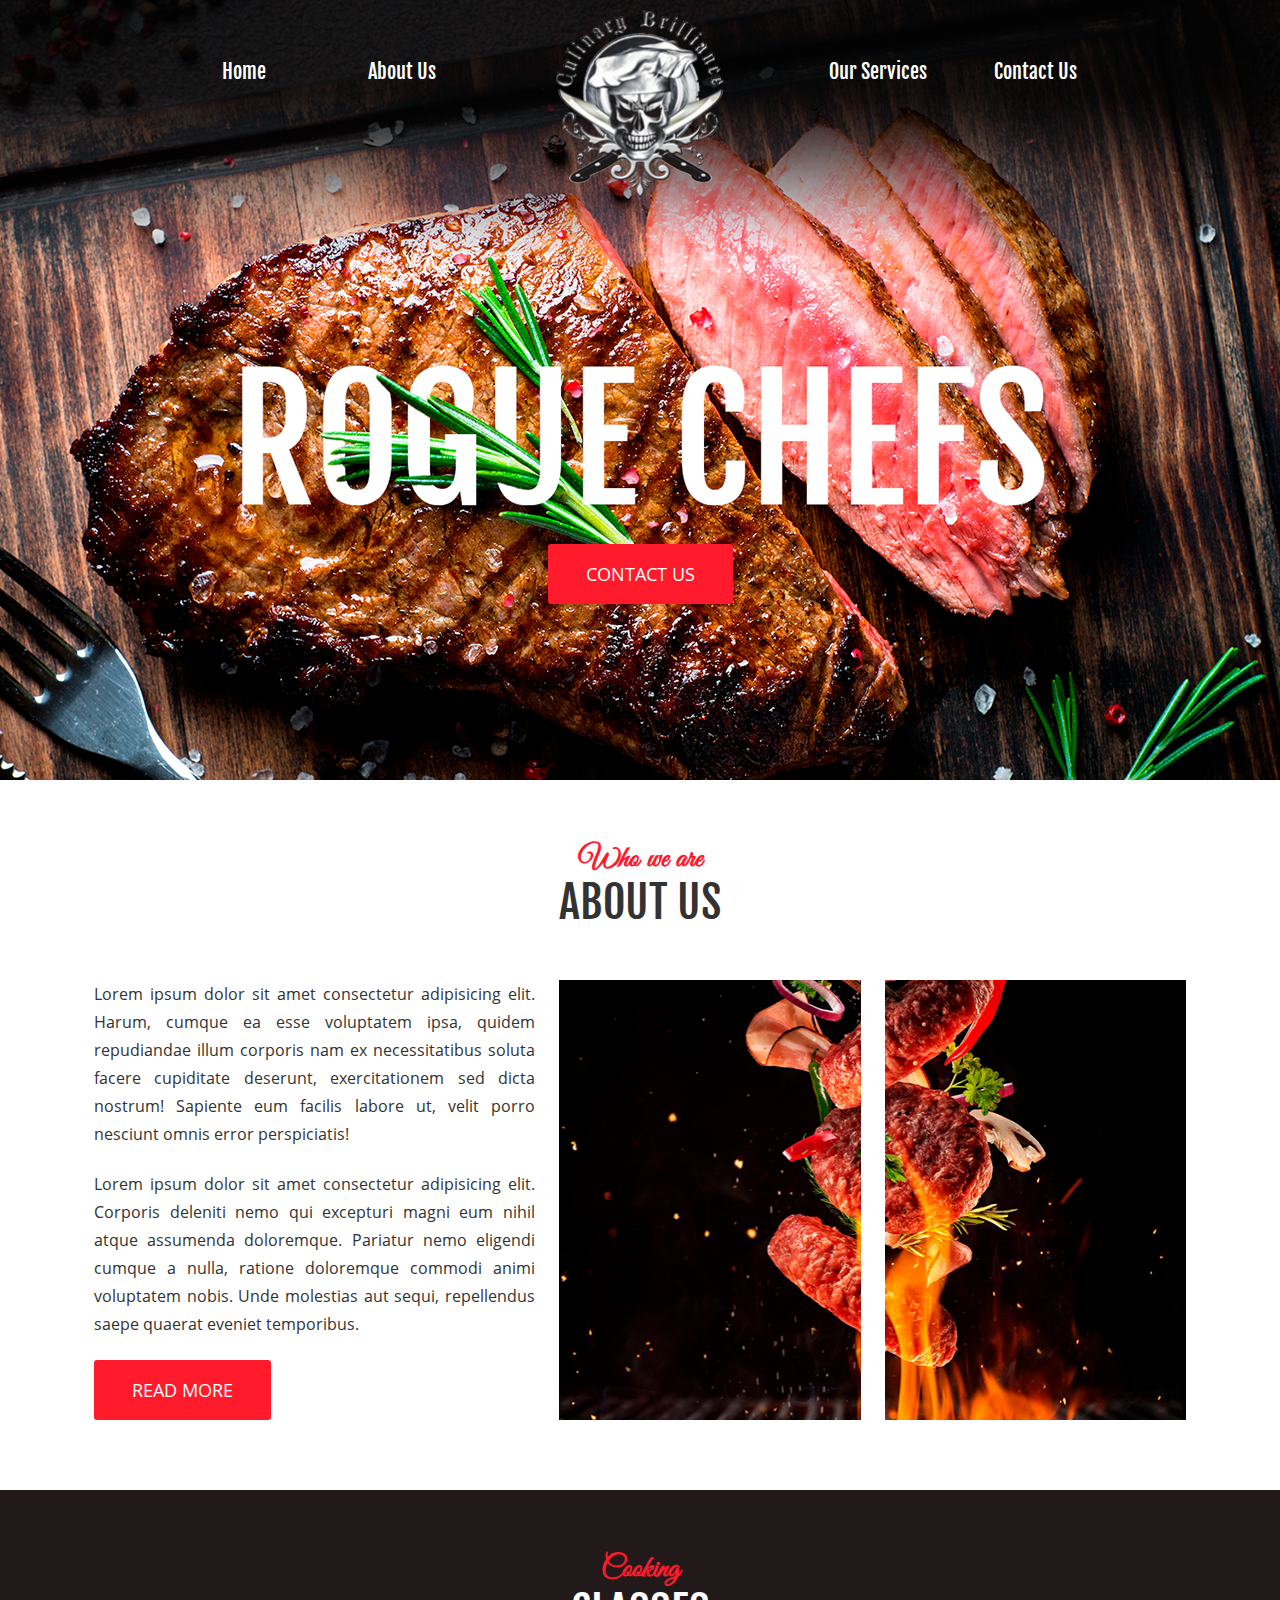
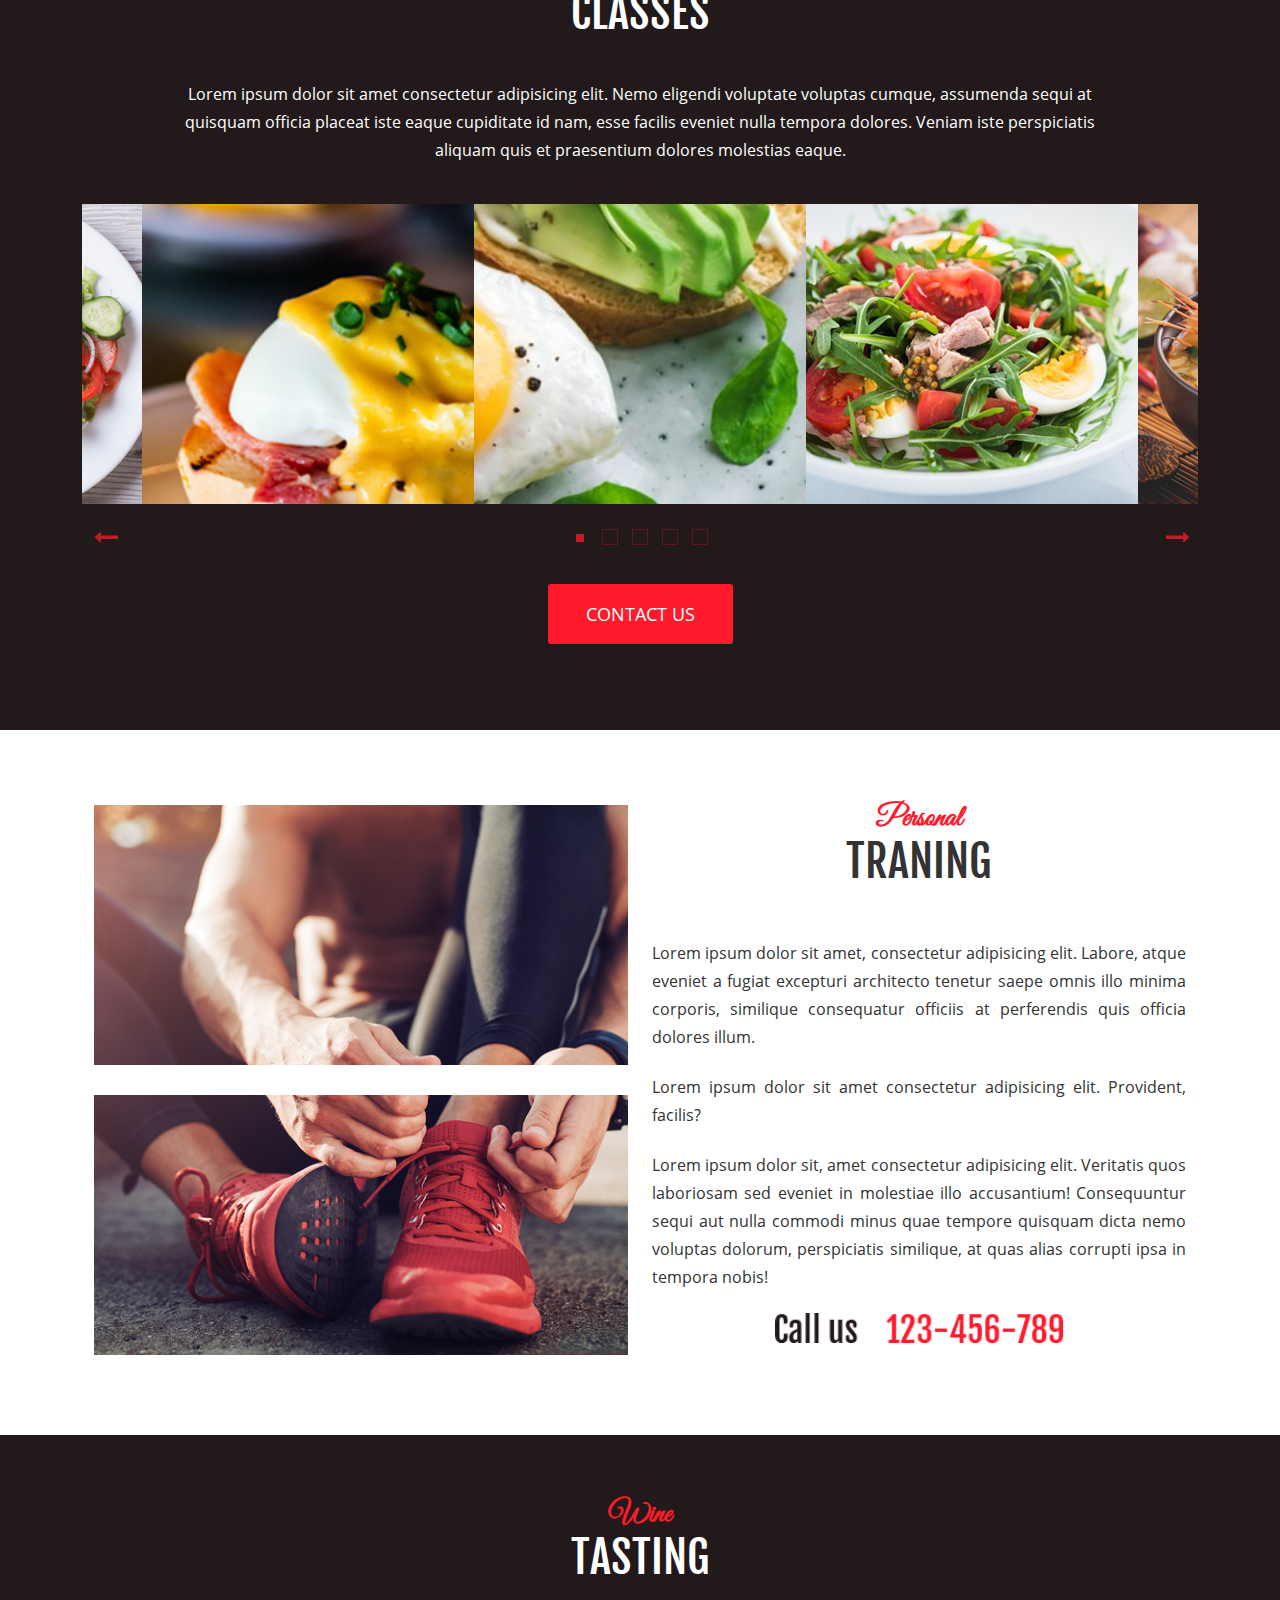
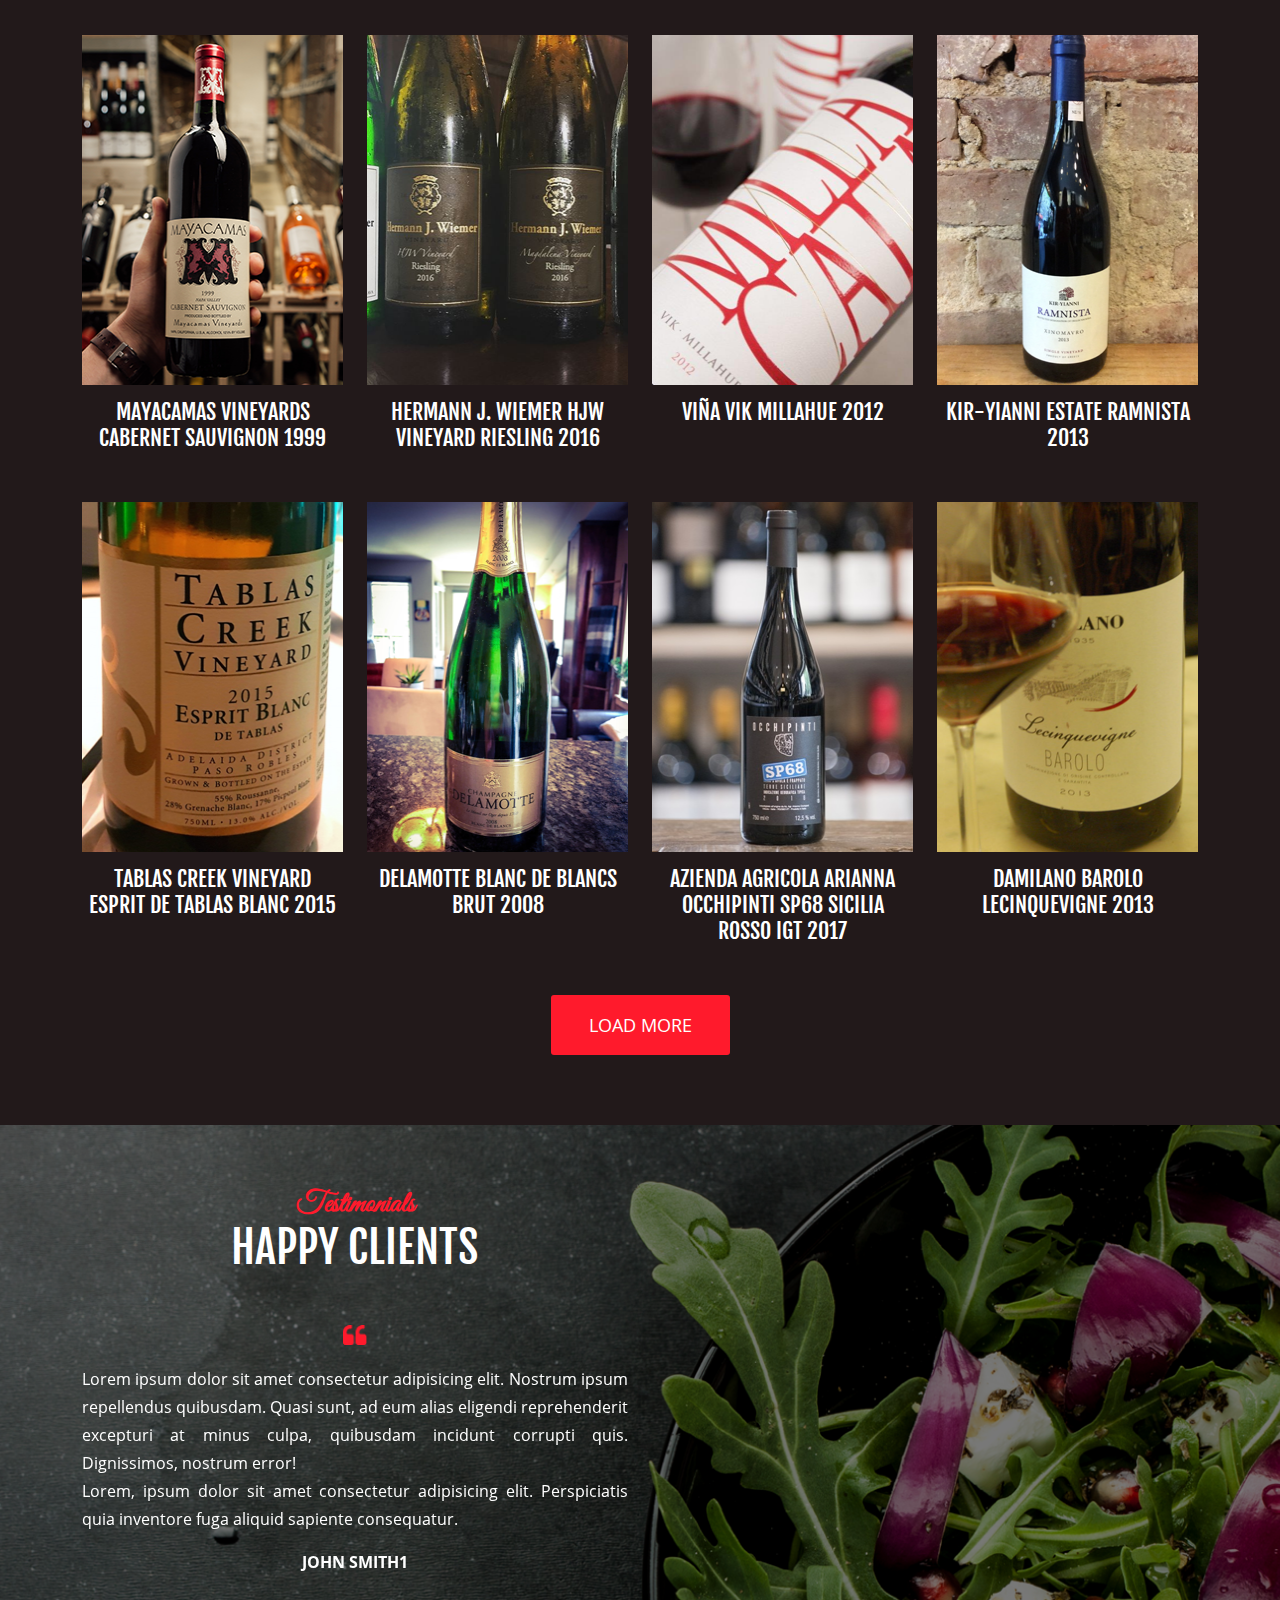
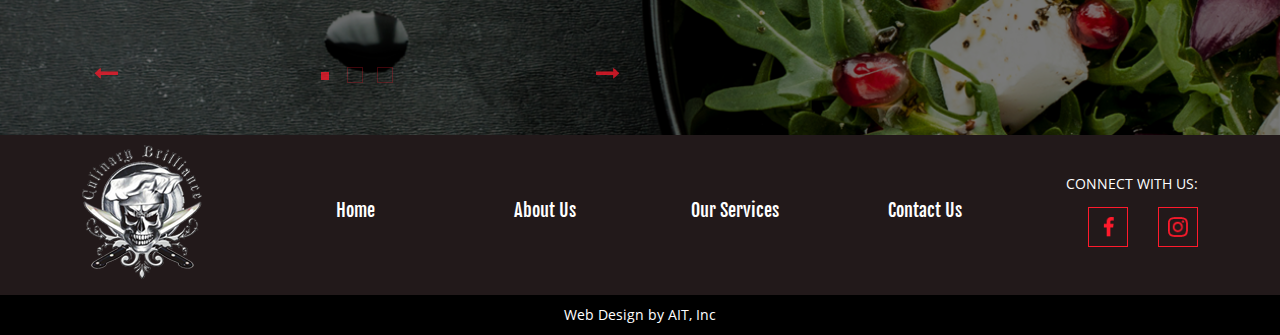
<file: index.html>
<!DOCTYPE html>
<html lang="en">
<head>
    <meta charset="UTF-8">
    <meta http-equiv="X-UA-Compatible" content="IE=edge">
    <meta name="viewport" content="width=device-width, initial-scale=1.0">
    <link rel="stylesheet" href="./css/bootstrap-grid.css">
    <link rel="stylesheet" href="./css/styles.css">
    <link rel="stylesheet" href="./css/media.css">
    <link rel="stylesheet" href="./libs/slick/slick.css">
    <link rel="stylesheet" href="./libs/slick/slick-theme.css">
    <title>Document</title>
</head>
<body>

    <div class="banner">
        <header class="container">
            <nav class="row justify-content-center">
                <div class="col-sm-12 col-xl-10">
                    <div class="row justify-content-center nav-list">
                        <div class="col-12">
                            <div class="row justify-content-between">
                                <div class="col-4">
                                    <ul class="row justify-content-start menu">
                                        <li class="col-sm-12 col-md-6"><a href="#">Home</a></li>  
                                        <li class="col-sm-12 col-md-6"><a href="about_us.html" class="js-about-page">About us</a></li>
                                    </ul>
                                </div>
                                <div class="col-4 site-logo">
                                    <div class="site-logo__img"></div>
                                </div>
                                <div class="col-4">
                                    <ul class="row justify-content-end menu">
                                        <li class="col-sm-12 col-md-6"><a href="#">Our services</a></li>
                                        <li class="col-sm-12 col-md-6"><a href="contact_us.html">Contact us</a></li>
                                    </ul>
                                </div>
                            </div>
                        </div>
                    </div>
                </div>
            </nav>
            <div class="row justify-content-center wrap-btn">
                <div class="col-sm-8 col-xl-4">
                    <button class="header-btn js-header-btn">Contact us</button>
                </div>
            </div>
        </header>
    </div>


    <main>

        <h1 class="visually-hidden">Rogue chefs</h1>

        <section class="container">
            <div class="row">
                <div class="col-12">
                    <div class="row justify-content-center wrap-titleAboutUs">
                        <div class="col-sm-6 col-md-4">
                            <h2 class="title-aboutUs">Who we are</h2>
                            <p class="subTitle-aboutUs">About us</p>
                        </div>
                    </div>
                </div>
            </div>
            <div class="row content-aboutUs">
                <div class="col-12">
                    <div class="row">
                        <div class="col-sm-12 col-md-5">
                            <p class="text-aboutUs">Lorem ipsum dolor sit amet consectetur adipisicing elit. Harum, cumque ea esse voluptatem ipsa, quidem repudiandae illum corporis nam ex necessitatibus soluta facere cupiditate deserunt, exercitationem sed dicta nostrum! Sapiente eum facilis labore ut, velit porro nesciunt omnis error perspiciatis!</p>
                            <p class="text-aboutUs">Lorem ipsum dolor sit amet consectetur adipisicing elit. Corporis deleniti nemo qui excepturi magni eum nihil atque assumenda doloremque. Pariatur nemo eligendi cumque a nulla, ratione doloremque commodi animi voluptatem nobis. Unde molestias aut sequi, repellendus saepe quaerat eveniet temporibus.</p>
                            <button class="btn-aboutUs js-about-btn">Read more</button>
                        </div>
                        <div class="col-sm-12 col-md-7">
                            <ul class="row justify-content-center aboutUs-images-list">
                                <li class="col-6">
                                    <div class="image-aboutUs1"></div>
                                </li>
                                <li class="col-6">
                                    <div class="image-aboutUs2"></div>
                                </li>
                            </ul>
                        </div>
                    </div>
                </div>
            </div>


        </section>
        
        <div class="cooking-banner">
            <section class="container">
                <div class="row">
                    <div class="col-12">
                        <div class="row justify-content-center wrap-titlecooking">
                            <div class="col-sm-6 col-md-4">
                                <h2 class="title-cooking">Cooking</h2>
                                <p class="subTitle-cooking">Classes</p>
                            </div>
                        </div>
                    </div>
                </div>
                <div class="row justify-content-center wrap-textCooking" >
                    <div class="col-sm-12 col-md-10">
                        <p class="text-cooking">Lorem ipsum dolor sit amet consectetur adipisicing elit. Nemo eligendi voluptate voluptas cumque, assumenda sequi at quisquam officia placeat iste eaque cupiditate id nam, esse facilis eveniet nulla tempora dolores. Veniam iste perspiciatis aliquam quis et praesentium dolores molestias eaque.</p>
                    </div>
                </div>

                <div class="row">
                    <div class="col-12">
                        <ul class="rev_slider">
                            <li class="slide">
                                <div class="slide-image image1"></div>
                            </li>
                            <li class="slide">
                                <div class="slide-image image2"></div>
                            </li>
                            <li class="slide">
                                <div class="slide-image image3"></div>
                            </li>
                            <li class="slide">
                                <div class="slide-image image4"></div>
                            </li>
                            <li class="slide">
                                <div class="slide-image image5"></div>
                            </li>
                        </ul>
                    </div>
                </div>

                <div class="row justify-content-center wrap-btnCooking">
                    <div class="col-sm-8 col-md-4">
                        <button class="cooking-btn js-cooking-btn">Contact us</button>
                    </div>
                </div>
            </section>
        </div>

        <section class="container">
            <div class="row">
                <div class="col-12">
                    <div class="row wrap-traning">
                        <div class="col-sm-12 col-md-6 traningImg-wrap">
                            <ul class="row traning-list">
                                <li class="col=12">
                                    <div class="image-traning1"></div>
                                </li>
                                <li class="col=12">
                                    <div class="image-traning2"></div>
                                </li>
                            </ul>
                        </div>
                        <div class="col-sm-12 col-md-6 traningCont-wrap">
                            <div class="row">
                                <div class="col-12">
                                    <div class="row justify-content-center wrap-titleTraning">
                                        <div class="col-sm-8 col-md-6">
                                            <h2 class="title-traning">Personal</h2>
                                            <p class="subTitle-traning">Traning</p>
                                        </div>
                                    </div>
                                </div>
                            </div>
                            <div class="col-sm-12">
                                <ul class="row justify-content-center traning-content-list">
                                    <li class="col-12">
                                        <p>Lorem ipsum dolor sit amet, consectetur adipisicing elit. Labore, atque eveniet a fugiat excepturi architecto tenetur saepe omnis illo minima corporis, similique consequatur officiis at perferendis quis officia dolores illum.</p>
                                    </li>
                                    <li class="col-12">
                                        <p>Lorem ipsum dolor sit amet consectetur adipisicing elit. Provident, facilis?</p>
                                    </li>
                                    <li class="col-12">
                                        <p>Lorem ipsum dolor sit, amet consectetur adipisicing elit. Veritatis quos laboriosam sed eveniet in molestiae illo accusantium! Consequuntur sequi aut nulla commodi minus quae tempore quisquam dicta nemo voluptas dolorum, perspiciatis similique, at quas alias corrupti ipsa in tempora nobis!</p>
                                    </li>
                                    <li class="col-8">
                                        <div class="traning-phone"></div> 
                                    </li>
                                </ul>
                            </div>
                        </div>
                    </div>
                </div>
            </div>
        </section>

        <div class="wine-banner">
            <section class="container">
                <div class="row">
                    <div class="col-12">
                        <div class="row justify-content-center wrap-titleWine">
                            <div class="col-sm-6 col-md-4">
                                <h2 class="title-wine">Wine</h2>
                                <p class="subTitle-wine">Tasting</p>
                            </div>
                        </div>
                            <ul class="row wine-list">
                                <!-- <li class="col-sm-12 col-md-6 col-xl-3 wine-item">
                                    <div class="wine-image1 wine-image">
                                        <div class="overlay-card">
                                            <button 
                                            class="overlay-btn"
                                            data-action="open-modal">
                                                Read
                                            </button>
                                        </div>
                                    </div>
                                    <p>MAYACAMAS VINEYARDS CABERNET SAUVIGNON 1999</p>
                                </li>
                                <li class="col-sm-12 col-md-6 col-xl-3 wine-item">
                                    <div class="wine-image2 wine-image">
                                        <div class="overlay-card">
                                            <button 
                                            class="overlay-btn"
                                            data-action="open-modal">
                                                Read
                                            </button>
                                        </div>
                                    </div>
                                    <p>HERMANN J. WIEMER HJW VINEYARD RIESLING 2016</p>
                                </li>
                                <li class="col-sm-12 col-md-6 col-xl-3 wine-item">
                                    <div class="wine-image3 wine-image">
                                        <div class="overlay-card">
                                            <button 
                                            class="overlay-btn"
                                            data-action="open-modal">
                                                Read
                                            </button>
                                        </div>
                                    </div>
                                    <p>VIÑA VIK MILLAHUE 2012</p>
                                </li>
                                <li class="col-sm-12 col-md-6 col-xl-3 wine-item">
                                    <div class="wine-image4 wine-image">
                                        <div class="overlay-card">
                                            <button 
                                            class="overlay-btn"
                                            data-action="open-modal">
                                                Read
                                            </button>
                                        </div>
                                    </div>
                                    <p>KIR-YIANNI ESTATE RAMNISTA 2013</p>
                                </li>
                                <li class="col-sm-12 col-md-6 col-xl-3 wine-item">
                                    <div class="wine-image5 wine-image">
                                        <div class="overlay-card">
                                            <button 
                                            class="overlay-btn"
                                            data-action="open-modal">
                                                Read
                                            </button>
                                        </div>
                                    </div>
                                    <p>TABLAS CREEK VINEYARD ESPRIT DE TABLAS BLANC 2015</p>
                                </li>
                                <li class="col-sm-12 col-md-6 col-xl-3 wine-item">
                                    <div class="wine-image6 wine-image">
                                        <div class="overlay-card">
                                            <button 
                                            class="overlay-btn"
                                            data-action="open-modal">
                                                Read
                                            </button>
                                        </div>
                                    </div>
                                    <p>DELAMOTTE BLANC DE BLANCS BRUT 2008</p>
                                </li>
                                <li class="col-sm-12 col-md-6 col-xl-3 wine-item">
                                    <div class="wine-image7 wine-image">
                                        <div class="overlay-card">
                                            <button 
                                            class="overlay-btn"
                                            data-action="open-modal">
                                                Read
                                            </button>
                                        </div>
                                    </div>
                                    <p>AZIENDA AGRICOLA ARIANNA OCCHIPINTI SP68 SICILIA ROSSO IGT 2017</p>
                                </li>
                                <li class="col-sm-12 col-md-6 col-xl-3 wine-item">
                                    <div class="wine-image8 wine-image">
                                        <div class="overlay-card">
                                            <button 
                                            class="overlay-btn"
                                            data-action="open-modal">
                                                Read
                                            </button>
                                        </div>
                                    </div>
                                    <p>DAMILANO BAROLO LECINQUEVIGNE 2013</p>
                                </li> -->
                            </ul> 
                            <div class="row justify-content-center wrap-btnWine">
                                <div class="col-sm-8 col-xl-4">
                                    <button class="wine-btn js-wine-btn">Load more</button>
                                </div>
                            </div>

                            <!-- ===== МОДАЛЬНЕ ВІКНО =====  -->
                            
                            <div class="backdrop js-backdrop">
                                <div class="modal">
                                    <img class="modal-image" src="./img/site-logo.png" alt="...">
                                    <div class="content-wrap">
                                        <p class="modal-title"></p>
                                        <p class="modal-content"></p>
                                    </div>
                                    <button 
                                    type="button" 
                                    class="button" 
                                    data-action="close-modal">
                                        <span class="btnIcon"></span>
                                    </button>
                                </div>
                            </div>

                    </div>
                </div>     
            </section>
        </div>

        <div class="testimonials-banner">
            <div class="fon">
                <div class="container">
                    <div class="row">
                        <div class="col-12">
                            <div class="row">
                                <div class="col-sm-12 col-md-6">
                                    <div class="row justify-content-center wrap-testimonials">
                                        <div class="col-8">
                                            <h2 class="title-testimonials">Testimonials</h2>
                                            <p class="subTitle-testimonials">Happy Clients</p>
                                        </div>
                                    </div>
                                    <div class="point"></div>

                                    <div class="row">
                                        <div class="col-12">
                                            <ul class="testimonials-list">
                                                <li>
                                                    <p class="testimonials-content">Lorem ipsum dolor sit amet consectetur adipisicing elit. Nostrum ipsum repellendus quibusdam. Quasi sunt, ad eum alias eligendi reprehenderit excepturi at minus culpa, quibusdam incidunt corrupti quis. Dignissimos, nostrum error! <br>Lorem, ipsum dolor sit amet consectetur adipisicing elit. Perspiciatis quia inventore fuga aliquid sapiente consequatur.</p>
                                                    <p class="testimonials-name">John Smith1</p>
                                                </li>
                                                <li>
                                                    <p class="testimonials-content">Lorem ipsum dolor sit amet consectetur adipisicing elit. Nostrum ipsum repellendus quibusdam. Quasi sunt, ad eum alias eligendi reprehenderit excepturi at minus culpa, quibusdam incidunt corrupti quis. Dignissimos, nostrum error! <br>Lorem, ipsum dolor sit amet consectetur adipisicing elit. Perspiciatis quia inventore fuga aliquid sapiente consequatur.</p>
                                                    <p class="testimonials-name">John Smith2</p>
                                                </li>
                                                <li>
                                                    <p class="testimonials-content">Lorem ipsum dolor sit amet consectetur adipisicing elit. Nostrum ipsum repellendus quibusdam. Quasi sunt, ad eum alias eligendi reprehenderit excepturi at minus culpa, quibusdam incidunt corrupti quis. Dignissimos, nostrum error! <br>Lorem, ipsum dolor sit amet consectetur adipisicing elit. Perspiciatis quia inventore fuga aliquid sapiente consequatur.</p>
                                                    <p class="testimonials-name">John Smith3</p>
                                                </li>
                                            </ul>
                                        </div>

                                    </div>

                                    <!-- <ul class="row justify-content-between slider-nav">
                                        <li class="col-1">
                                            <button>
                                                <div  class="arow1"></div>
                                            </button>
                                        </li>
                                        <li class="col-3">
                                            <div class="square-list">
                                                <div class="empty-square square-fill">
                                                    <div class="fill"></div>
                                                </div>
                                                <div class="empty-square"></div>
                                                <div class="empty-square"></div>
                                            </div>
                                        </li>
                                        <li class="col-1">
                                            <button>
                                                <div class="arow2"></div>
                                            </button>
                                        </li>
                                    </ul> -->
                                </div>
                            </div>
                        </div>
                    </div>
                </div>
            </div>
        </div>

    </main>


    <footer>
        <div class="footer-banner">
            <div class="container">
                <div class="row footer-wrap">
                    <div class="col-12">
                        <div class="row align-items-center">
                            <div class="col-sm-6 col-md-2 logo">
                                <div class="footer-logo"></div>
                            </div>
                            <div class="col-sm-12 col-md-8 nav">
                                <ul class="row footerNav-list">
                                    <li class="col-3"><a href="#">Home</a></li>
                                    <li class="col-3"><a href="#">About us</a></li>
                                    <li class="col-3"><a href="#">Our services</a></li>
                                    <li class="col-3"><a href="#">Contact us</a></li>
                                </ul>
                            </div>
                            <div class="col-sm-6 col-md-2 social">
                                <p class="social-title">Connect with us:</p>
                                <ul class="icon-wrap">
                                    <li>
                                        <button class="fb-wrap">
                                            <span class="fb-image"></span>
                                        </button>
                                    </li>
                                    <li>
                                        <button class="insta-wrap">
                                            <span class="insta-image"></span>
                                        </button>
                                    </li>
                                </ul>
                            </div>
                        </div>
                    </div>
                </div>
            </div>
        </div>
        <div class="webDesign-banner">
            <p>Web Design by AIT, Inc</p>
        </div>
    </footer>



    <!-- <script src="https://code.jquery.com/jquery-3.6.0.min.js"></script> -->
    <script src="./libs/jquery.js"></script>
    <script src="./libs/slick/slick.min.js"></script>
    <script src="./javaScript.js" type="module"></script>
    <script src="./wineMenu.js" type="module"></script>



</body>
</html>
</file>
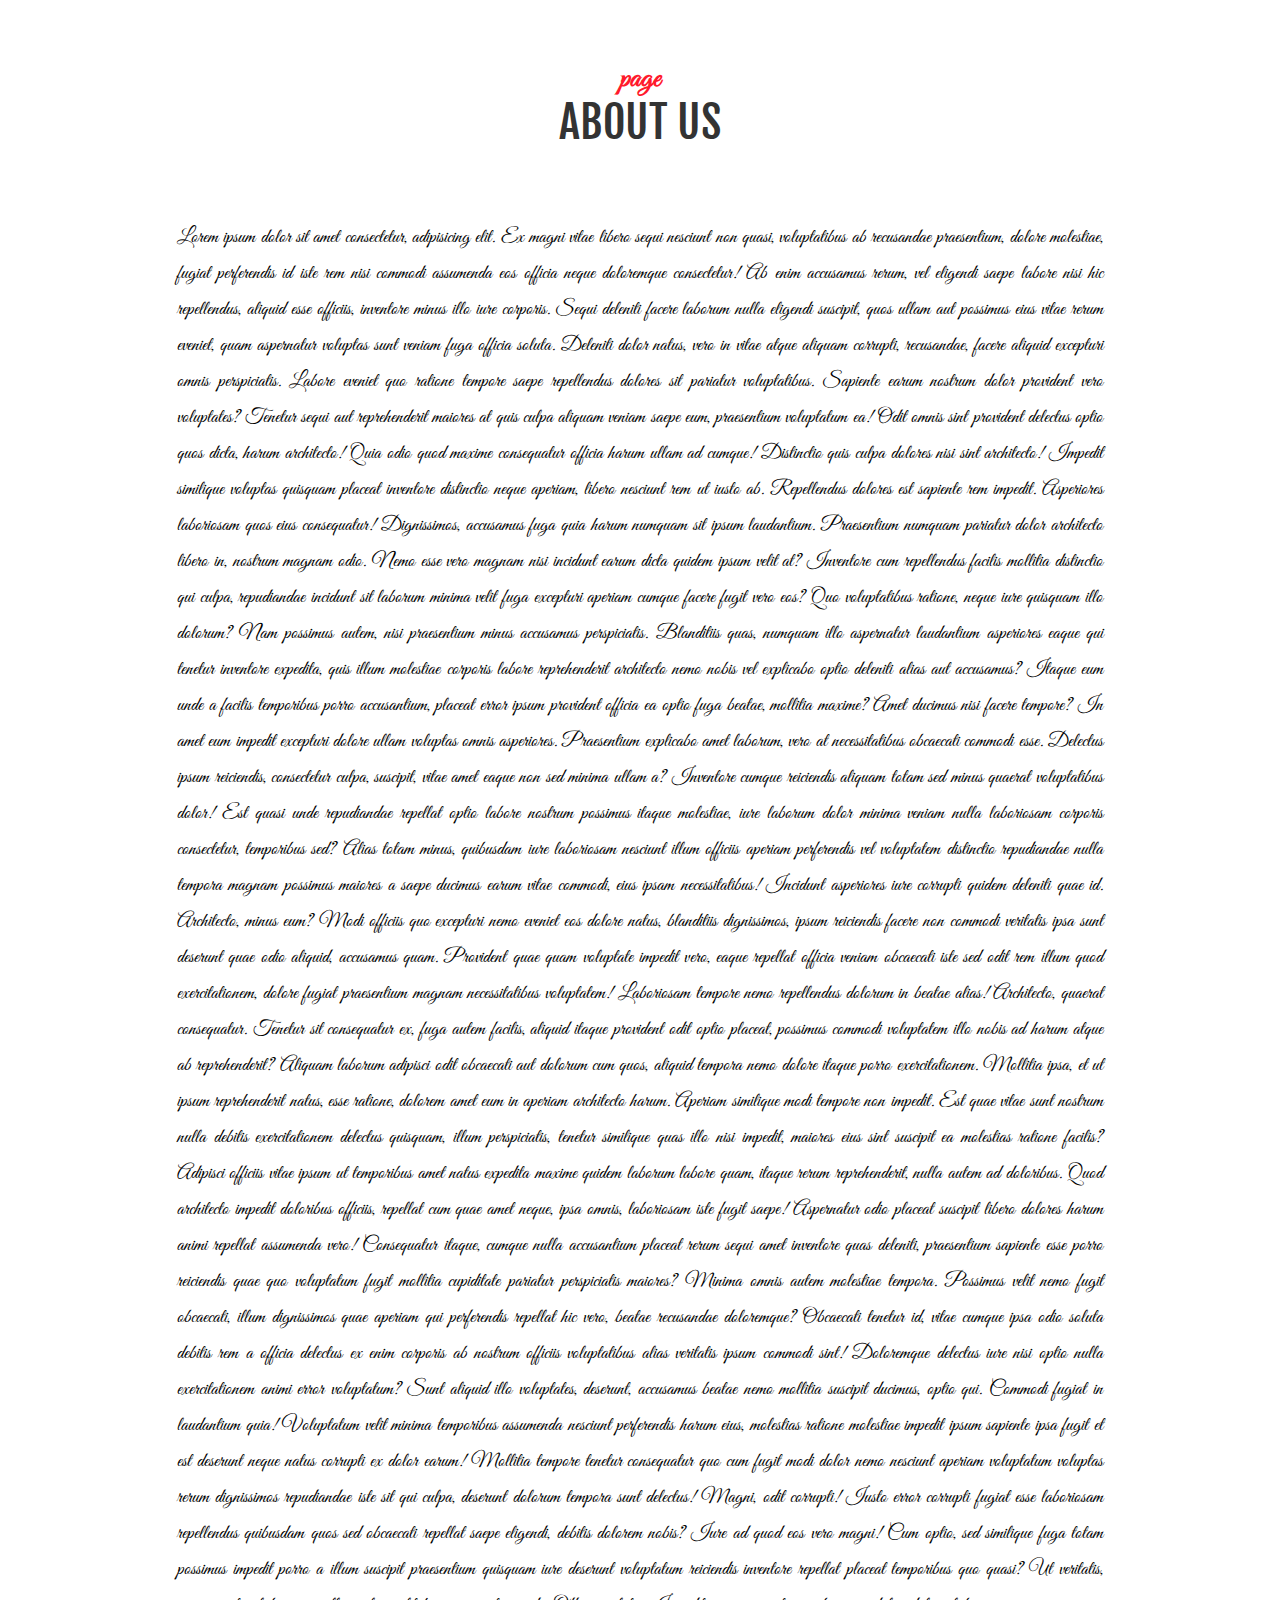
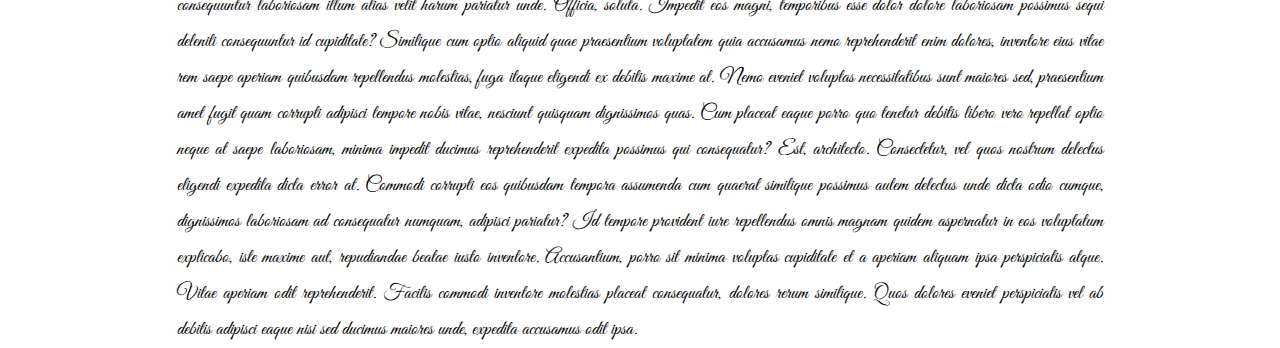
<file: about_us.html>
<!DOCTYPE html>
<html lang="en">
<head>
    <meta charset="UTF-8">
    <meta http-equiv="X-UA-Compatible" content="IE=edge">
    <meta name="viewport" content="width=device-width, initial-scale=1.0">
    <link rel="stylesheet" href="./css/bootstrap-grid.css">
    <link rel="stylesheet" href="./css/about_us_styles.css">
    <title>Document</title>
</head>
<body>
    <header class="container">
        <div class="row">
            <div class="col-12">
                <div class="row justify-content-center wrap-titleAboutUs__page">
                    <div class="col-sm-6 col-md-4">
                        <h2 class="title-aboutUs__page">page</h2>
                        <p class="subTitle-aboutUs__page">about us</p>
                    </div>
                </div>
            </div>
        </div>
    </header>
    <main class="container">
        <div class="row justify-content-center">
            <div class="col-12 col-md-10">
                <p class="cont">Lorem ipsum dolor sit amet consectetur, adipisicing elit. Ex magni vitae libero sequi nesciunt non quasi, voluptatibus ab recusandae praesentium, dolore molestiae, fugiat perferendis id iste rem nisi commodi assumenda eos officia neque doloremque consectetur! Ab enim accusamus rerum, vel eligendi saepe labore nisi hic repellendus, aliquid esse officiis, inventore minus illo iure corporis. Sequi deleniti facere laborum nulla eligendi suscipit, quos ullam aut possimus eius vitae rerum eveniet, quam aspernatur voluptas sunt veniam fuga officia soluta. Deleniti dolor natus, vero in vitae atque aliquam corrupti, recusandae, facere aliquid excepturi omnis perspiciatis. Labore eveniet quo ratione tempore saepe repellendus dolores sit pariatur voluptatibus. Sapiente earum nostrum dolor provident vero voluptates? Tenetur sequi aut reprehenderit maiores at quis culpa aliquam veniam saepe eum, praesentium voluptatum ea! Odit omnis sint provident delectus optio quos dicta, harum architecto! Quia odio quod maxime consequatur officia harum ullam ad cumque! Distinctio quis culpa dolores nisi sint architecto! Impedit similique voluptas quisquam placeat inventore distinctio neque aperiam, libero nesciunt rem ut iusto ab. Repellendus dolores est sapiente rem impedit. Asperiores laboriosam quos eius consequatur! Dignissimos, accusamus fuga quia harum numquam sit ipsum laudantium. Praesentium numquam pariatur dolor architecto libero in, nostrum magnam odio. Nemo esse vero magnam nisi incidunt earum dicta quidem ipsum velit at? Inventore cum repellendus facilis mollitia distinctio qui culpa, repudiandae incidunt sit laborum minima velit fuga excepturi aperiam cumque facere fugit vero eos? Quo voluptatibus ratione, neque iure quisquam illo dolorum? Nam possimus autem, nisi praesentium minus accusamus perspiciatis. Blanditiis quas, numquam illo aspernatur laudantium asperiores eaque qui tenetur inventore expedita, quis illum molestiae corporis labore reprehenderit architecto nemo nobis vel explicabo optio deleniti alias aut accusamus? Itaque eum unde a facilis temporibus porro accusantium, placeat error ipsum provident officia ea optio fuga beatae, mollitia maxime? Amet ducimus nisi facere tempore? In amet eum impedit excepturi dolore ullam voluptas omnis asperiores. Praesentium explicabo amet laborum, vero at necessitatibus obcaecati commodi esse. Delectus ipsum reiciendis, consectetur culpa, suscipit, vitae amet eaque non sed minima ullam a? Inventore cumque reiciendis aliquam totam sed minus quaerat voluptatibus dolor! Est quasi unde repudiandae repellat optio labore nostrum possimus itaque molestiae, iure laborum dolor minima veniam nulla laboriosam corporis consectetur, temporibus sed? Alias totam minus, quibusdam iure laboriosam nesciunt illum officiis aperiam perferendis vel voluptatem distinctio repudiandae nulla tempora magnam possimus maiores a saepe ducimus earum vitae commodi, eius ipsam necessitatibus! Incidunt asperiores iure corrupti quidem deleniti quae id. Architecto, minus eum? Modi officiis quo excepturi nemo eveniet eos dolore natus, blanditiis dignissimos, ipsum reiciendis facere non commodi veritatis ipsa sunt deserunt quae odio aliquid, accusamus quam. Provident quae quam voluptate impedit vero, eaque repellat officia veniam obcaecati iste sed odit rem illum quod exercitationem, dolore fugiat praesentium magnam necessitatibus voluptatem! Laboriosam tempore nemo repellendus dolorum in beatae alias! Architecto, quaerat consequatur. Tenetur sit consequatur ex, fuga autem facilis, aliquid itaque provident odit optio placeat, possimus commodi voluptatem illo nobis ad harum atque ab reprehenderit? Aliquam laborum adipisci odit obcaecati aut dolorum cum quos, aliquid tempora nemo dolore itaque porro exercitationem. Mollitia ipsa, et ut ipsum reprehenderit natus, esse ratione, dolorem amet eum in aperiam architecto harum. Aperiam similique modi tempore non impedit. Est quae vitae sunt nostrum nulla debitis exercitationem delectus quisquam, illum perspiciatis, tenetur similique quas illo nisi impedit, maiores eius sint suscipit ea molestias ratione facilis? Adipisci officiis vitae ipsum ut temporibus amet natus expedita maxime quidem laborum labore quam, itaque rerum reprehenderit, nulla autem ad doloribus. Quod architecto impedit doloribus officiis, repellat cum quae amet neque, ipsa omnis, laboriosam iste fugit saepe! Aspernatur odio placeat suscipit libero dolores harum animi repellat assumenda vero! Consequatur itaque, cumque nulla accusantium placeat rerum sequi amet inventore quas deleniti, praesentium sapiente esse porro reiciendis quae quo voluptatum fugit mollitia cupiditate pariatur perspiciatis maiores? Minima omnis autem molestiae tempora. Possimus velit nemo fugit obcaecati, illum dignissimos quae aperiam qui perferendis repellat hic vero, beatae recusandae doloremque? Obcaecati tenetur id, vitae cumque ipsa odio soluta debitis rem a officia delectus ex enim corporis ab nostrum officiis voluptatibus alias veritatis ipsum commodi sint! Doloremque delectus iure nisi optio nulla exercitationem animi error voluptatum? Sunt aliquid illo voluptates, deserunt, accusamus beatae nemo mollitia suscipit ducimus, optio qui. Commodi fugiat in laudantium quia! Voluptatum velit minima temporibus assumenda nesciunt perferendis harum eius, molestias ratione molestiae impedit ipsum sapiente ipsa fugit et est deserunt neque natus corrupti ex dolor earum! Mollitia tempore tenetur consequatur quo cum fugit modi dolor nemo nesciunt aperiam voluptatum voluptas rerum dignissimos repudiandae iste sit qui culpa, deserunt dolorum tempora sunt delectus! Magni, odit corrupti! Iusto error corrupti fugiat esse laboriosam repellendus quibusdam quos sed obcaecati repellat saepe eligendi, debitis dolorem nobis? Iure ad quod eos vero magni! Cum optio, sed similique fuga totam possimus impedit porro a illum suscipit praesentium quisquam iure deserunt voluptatum reiciendis inventore repellat placeat temporibus quo quasi? Ut veritatis, consequuntur laboriosam illum alias velit harum pariatur unde. Officia, soluta. Impedit eos magni, temporibus esse dolor dolore laboriosam possimus sequi deleniti consequuntur id cupiditate? Similique cum optio aliquid quae praesentium voluptatem quia accusamus nemo reprehenderit enim dolores, inventore eius vitae rem saepe aperiam quibusdam repellendus molestias, fuga itaque eligendi ex debitis maxime at. Nemo eveniet voluptas necessitatibus sunt maiores sed, praesentium amet fugit quam corrupti adipisci tempore nobis vitae, nesciunt quisquam dignissimos quas. Cum placeat eaque porro quo tenetur debitis libero vero repellat optio neque at saepe laboriosam, minima impedit ducimus reprehenderit expedita possimus qui consequatur? Est, architecto. Consectetur, vel quos nostrum delectus eligendi expedita dicta error at. Commodi corrupti eos quibusdam tempora assumenda cum quaerat similique possimus autem delectus unde dicta odio cumque, dignissimos laboriosam ad consequatur numquam, adipisci pariatur? Id tempore provident iure repellendus omnis magnam quidem aspernatur in eos voluptatum explicabo, iste maxime aut, repudiandae beatae iusto inventore. Accusantium, porro sit minima voluptas cupiditate et a aperiam aliquam ipsa perspiciatis atque. Vitae aperiam odit reprehenderit. Facilis commodi inventore molestias placeat consequatur, dolores rerum similique. Quos dolores eveniet perspiciatis vel ab debitis adipisci eaque nisi sed ducimus maiores unde, expedita accusamus odit ipsa.</p>
            </div>
        </div>
    </main>
    <footer></footer>
</body>
</html>
</file>
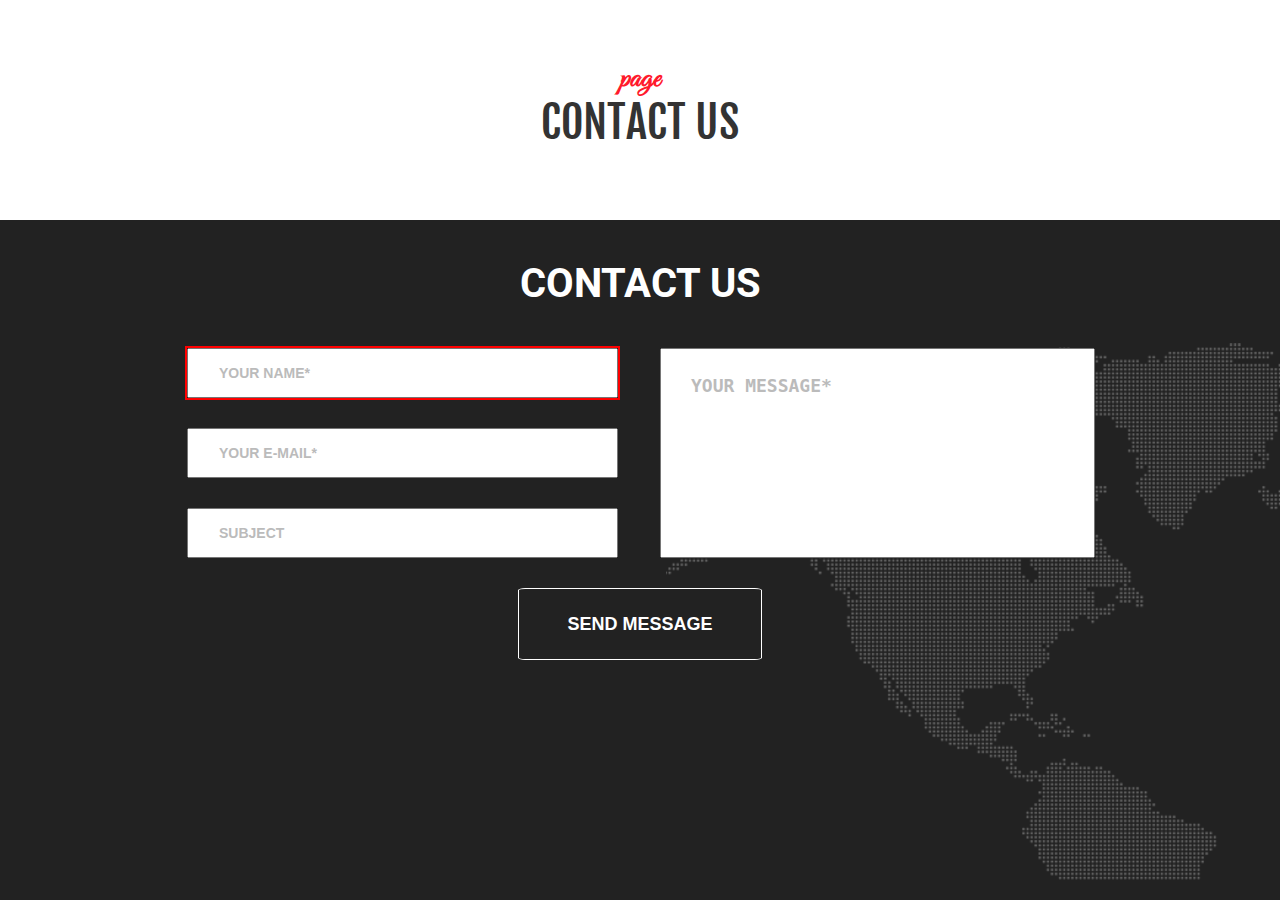
<file: contact_us.html>
<!DOCTYPE html>
<html lang="en">
<head>
    <meta charset="UTF-8">
    <meta http-equiv="X-UA-Compatible" content="IE=edge">
    <meta name="viewport" content="width=device-width, initial-scale=1.0">
    <link rel="stylesheet" href="./css/bootstrap-grid.css">
    <link rel="stylesheet" href="./css/contact_us_styles.css">
    <title>Document</title>
</head>
<body>
    <header class="container">
        <div class="row">
            <div class="col-12">
                <div class="row justify-content-center wrap-titleContactUs__page">
                    <div class="col-sm-6 col-md-4">
                        <h2 class="title-contactUs__page">page</h2>
                        <p class="subTitle-contactUs__page">contact us</p>
                    </div>
                </div>
            </div>
        </div>
    </header>

    <main>
       
    <div class="backfon">
        <div class="container">

            <section class="row justify-content-center contact">
                <div class="col-12">
                    <h3 class="contact-title">contact us</h3>
                </div>
                <div class="col-12">
                    <div class="row justify-content-center">
                        <div class="col-12 col-md-10">
                            <div class="row justify-content-center">
                                <!-- <form class="signup-form" action="#"> -->
                                <div class="col-sm-12 col-xl-6">
                                    <div class="row justify-content-center">
                                            <div class="col-12 main-our-form">
                                                <input class="signup-item" type="name" name="name" placeholder="your name*" autofocus required />
                                                <input class="signup-item" type="email" name="mail" placeholder="your e-mail*" required />
                                                <input class="signup-item" type="text" name="subject" placeholder="subject" />
                                            </div>
                                    </div>                                   
                                </div>
                                <div class="col-sm-12 col-xl-6">
                                    <div class="row justify-content-center">
                                            <!-- <div class="col-12 second-our-form"> -->
                                                <textarea class="col-12 massege" name="message" placeholder="your message*" required id="" cols="30"
                                                rows="10"></textarea>
                                            <!-- </div> -->
                                    </div>
                                </div>
                                <div class="col-12">
                                    <button class="site-button">send message</button>
                                </div>
                                <!-- </form> -->
                            </div>
                        </div>
                    </div>
                </div>                       
            </section>
        </div>
    </div>

    </main>

    <footer></footer>

</body>
</html>
</file>
<file: css/styles.css>
* {
    box-sizing: border-box;
    margin: 0;
    padding: 0;
}

*,
*::before,
*::after {
    box-sizing: border-box;
}

/* *{
    outline: 1px red solid;
} */

img {
    display: block;
    max-width: 100%;
    height: auto;
}

body {
    font-family: 'Roboto', sans-serif;
    font-size: 14px;
    line-height: 1.2;
    font-weight: 400;
    color: #000000;
    background: url('../img/background.png');

}


/* roboto-300 - latin */
@font-face {
  font-family: 'Roboto';
  font-style: normal;
  font-weight: 300;
  src: url('../fonts/roboto-v20-latin/roboto-v20-latin-300.eot'); /* IE9 Compat Modes */
  src: local(''),
       url('../fonts/roboto-v20-latin/roboto-v20-latin-300.eot?#iefix') format('embedded-opentype'), /* IE6-IE8 */
       url('../fonts/roboto-v20-latin/roboto-v20-latin-300.woff2') format('woff2'), /* Super Modern Browsers */
       url('../fonts/roboto-v20-latin/roboto-v20-latin-300.woff') format('woff'), /* Modern Browsers */
       url('../fonts/roboto-v20-latin/roboto-v20-latin-700.ttf') format('truetype'), /* Safari, Android, iOS */
       url('../fonts/roboto-v20-latin/roboto-v20-latin-700.svg#Roboto') format('svg'); /* Legacy iOS */
}
/* roboto-regular - latin */
@font-face {
    font-family: 'Roboto';
    font-style: normal;
    font-weight: 400;
    src: url('../fonts/roboto-v20-latin/roboto-v20-latin-regular.eot'); /* IE9 Compat Modes */
    src: local(''),
         url('../fonts/roboto-v20-latin/roboto-v20-latin-regular.eot?#iefix') format('embedded-opentype'), /* IE6-IE8 */
         url('../fonts/roboto-v20-latin/roboto-v20-latin-regular.woff2') format('woff2'), /* Super Modern Browsers */
         url('../fonts/roboto-v20-latin/roboto-v20-latin-regular.woff') format('woff'), /* Modern Browsers */
         url('../fonts/roboto-v20-latin/roboto-v20-latin-regular.ttf') format('truetype'), /* Safari, Android, iOS */
         url('../fonts/roboto-v20-latin/roboto-v20-latin-regular.svg#Roboto') format('svg'); /* Legacy iOS */
}
/* roboto-700 - latin */
@font-face {
    font-family: 'Roboto';
    font-style: normal;
    font-weight: 700;
    src: url('../fonts/roboto-v20-latin/roboto-v20-latin-700.eot'); /* IE9 Compat Modes */
    src: local(''),
         url('../fonts/roboto-v20-latin/roboto-v20-latin-700.eot?#iefix') format('embedded-opentype'), /* IE6-IE8 */
         url('../fonts/roboto-v20-latin/roboto-v20-latin-700.woff2') format('woff2'), /* Super Modern Browsers */
         url('../fonts/roboto-v20-latin/roboto-v20-latin-700.woff') format('woff'), /* Modern Browsers */
         url('../fonts/roboto-v20-latin/roboto-v20-latin-700.ttf') format('truetype'), /* Safari, Android, iOS */
         url('../fonts/roboto-v20-latin/roboto-v20-latin-700.svg#Roboto') format('svg'); /* Legacy iOS */
}

/* ===================================================================================================== */

/* open-sans-300 - latin */
@font-face {
  font-family: 'Open Sans';
  font-style: normal;
  font-weight: 300;
  src: url('../fonts/open-sans-v18-latin/open-sans-v18-latin-300.eot'); /* IE9 Compat Modes */
  src: local(''),
       url('../fonts/open-sans-v18-latin/open-sans-v18-latin-300.eot?#iefix') format('embedded-opentype'), /* IE6-IE8 */
       url('../fonts/open-sans-v18-latin/open-sans-v18-latin-300.woff2') format('woff2'), /* Super Modern Browsers */
       url('../fonts/open-sans-v18-latin/open-sans-v18-latin-300.woff') format('woff'), /* Modern Browsers */
       url('../fonts/open-sans-v18-latin/open-sans-v18-latin-300.ttf') format('truetype'), /* Safari, Android, iOS */
       url('../fonts/open-sans-v18-latin/open-sans-v18-latin-300.svg#OpenSans') format('svg'); /* Legacy iOS */
}
/* open-sans-regular - latin */
@font-face {
  font-family: 'Open Sans';
  font-style: normal;
  font-weight: 400;
  src: url('../fonts/open-sans-v18-latin/open-sans-v18-latin-regular.eot'); /* IE9 Compat Modes */
  src: local(''),
       url('../fonts/open-sans-v18-latin/open-sans-v18-latin-regular.eot?#iefix') format('embedded-opentype'), /* IE6-IE8 */
       url('../fonts/open-sans-v18-latin/open-sans-v18-latin-regular.woff2') format('woff2'), /* Super Modern Browsers */
       url('../fonts/open-sans-v18-latin/open-sans-v18-latin-regular.woff') format('woff'), /* Modern Browsers */
       url('../fonts/open-sans-v18-latin/open-sans-v18-latin-regular.ttf') format('truetype'), /* Safari, Android, iOS */
       url('../fonts/open-sans-v18-latin/open-sans-v18-latin-regular.svg#OpenSans') format('svg'); /* Legacy iOS */
}
/* open-sans-700 - latin */
@font-face {
  font-family: 'Open Sans';
  font-style: normal;
  font-weight: 700;
  src: url('../fonts/open-sans-v18-latin/open-sans-v18-latin-700.eot'); /* IE9 Compat Modes */
  src: local(''),
       url('../fonts/open-sans-v18-latin/open-sans-v18-latin-700.eot?#iefix') format('embedded-opentype'), /* IE6-IE8 */
       url('../fonts/open-sans-v18-latin/open-sans-v18-latin-700.woff2') format('woff2'), /* Super Modern Browsers */
       url('../fonts/open-sans-v18-latin//open-sans-v18-latin-700.woff') format('woff'), /* Modern Browsers */
       url('../fonts/open-sans-v18-latin/open-sans-v18-latin-700.ttf') format('truetype'), /* Safari, Android, iOS */
       url('../fonts/open-sans-v18-latin/open-sans-v18-latin-700.svg#OpenSans') format('svg'); /* Legacy iOS */
}

/* ====================================================================================================== */

/* fjalla-one-regular - latin */
@font-face {
  font-family: 'Fjalla One';
  font-style: normal;
  font-weight: 400;
  src: url('../fonts/fjalla-one-v8-latin/fjalla-one-v8-latin-regular.eot'); /* IE9 Compat Modes */
  src: local(''),
       url('../fonts/fjalla-one-v8-latin/fjalla-one-v8-latin-regular.eot?#iefix') format('embedded-opentype'), /* IE6-IE8 */
       url('../fonts/fjalla-one-v8-latin//fjalla-one-v8-latin-regular.woff2') format('woff2'), /* Super Modern Browsers */
       url('../fonts/fjalla-one-v8-latin/fjalla-one-v8-latin-regular.woff') format('woff'), /* Modern Browsers */
       url('../fonts/fjalla-one-v8-latin/fjalla-one-v8-latin-regular.ttf') format('truetype'), /* Safari, Android, iOS */
       url('../fonts/fjalla-one-v8-latin/fjalla-one-v8-latin-regular.svg#FjallaOne') format('svg'); /* Legacy iOS */
}

/* ======================================================================================================= */

/* great-vibes-regular - latin */
@font-face {
  font-family: 'Great Vibes';
  font-style: normal;
  font-weight: 400;
  src: url('../fonts/great-vibes-v8-latin/great-vibes-v8-latin-regular.eot'); /* IE9 Compat Modes */
  src: local(''),
       url('../fonts/great-vibes-v8-latin/great-vibes-v8-latin-regular.eot?#iefix') format('embedded-opentype'), /* IE6-IE8 */
       url('../fonts/great-vibes-v8-latin/great-vibes-v8-latin-regular.woff2') format('woff2'), /* Super Modern Browsers */
       url('../fonts/great-vibes-v8-latin/great-vibes-v8-latin-regular.woff') format('woff'), /* Modern Browsers */
       url('../fonts/great-vibes-v8-latin/great-vibes-v8-latin-regular.ttf') format('truetype'), /* Safari, Android, iOS */
       url('../fonts/great-vibes-v8-latin/great-vibes-v8-latin-regular.svg#GreatVibes') format('svg'); /* Legacy iOS */
}



ul {
    list-style: none;
}

a {
    text-decoration: none;
    display: inline-block;
    color: #ffffff;
    cursor: url("../img/cursor.png"), pointer;
}

button {
    display: block;
    background: transparent;
    cursor: url("../img/cursor.png"), pointer;
}



/* ============================================================= */
/* ============================================================= */
/* ============================================================= */
  
/* ========== HEADER ========== */
  
/* ===== banner ===== */

.banner {
    background-image: url('../img/banner.png');
    min-height: 390px;
    background-repeat: no-repeat;
    background-position: center;
    background-size: cover;
    margin: 0 auto;
};
    
/* ===== navigation ===== */
    
/* === logo === */
    
/* .site-logo__img {
    background-image: url('../img/site-logo.png');
    height: 46px;
    background-repeat: no-repeat;
    background-position: center;
    background-size: cover ;
    margin: 0 auto;
} */
    
/* === menu === */
    
/* .nav-list {
    margin-top: 6px;
} */

/* .nav-list li {
    justify-content: center;
} */

/* .nav-list a {
    font-family: 'Fjalla One', sans-serif;
    font-size: 14px;
    text-transform: capitalize;
    color: #fff;
    border-bottom: 2px solid transparent;
    padding: 6px 0;
    transition: border-bottom 0.3s linear;
} */

/* .nav-list a:focus,
.nav-list a:hover {
    border-bottom: 2px solid #ff1a2c;
} */

.menu {
    padding-top: 20px;
}

.menu li {
    text-align: center;
}

/* === button === */

.wrap-btn {
    text-align: center;
    margin-top: 172px;
}

.header-btn {
  display: inline-block;
  font-family: 'Open Sans', sans-serif;
  font-size: 18px;
  text-transform: uppercase;
  color: #fff;
  background-color: #ff1a2c;
  border: none;
  border-radius: 3px;
  outline: none;
  padding: 12px 20px;
  margin: 0;
  transition: all 0.3s linear;
}

.header-btn:focus,
.header-btn:hover {
  background-color: #191919;
}





/* ========== ABOUT US ========== */

/* ===== title ===== */

.wrap-titleAboutUs {
    min-height: 120px;
    align-items: flex-end;
}

.title-aboutUs {
    text-align: center;
    font-family: 'Great Vibes', sans-serif;
    font-size: 24px;
    color: #ff1a2c;
}

.subTitle-aboutUs {
    text-align: center;
    font-family: 'Fjalla One', sans-serif;
    font-size: 30px;
    color: #333333;
    text-transform: uppercase;
}

  /* === conten === */

  .content-aboutUs {
    margin: 30px 0 40px 0;
  }

  .text-aboutUs {
    font-family: 'Open Sans', sans-serif;
    font-size: 14px;
    line-height: 20px;
    color: #333333;
    text-align: justify;
    margin-bottom: 30px;
  }

  /* === button === */

  .btn-aboutUs {
    font-family: 'Open Sans', sans-serif;
    font-size: 18px;
    text-transform: uppercase;
    color: #fff;
    background-color: #ff1a2c;
    border: none;
    border-radius: 3px;
    outline: none;
    padding: 12px 20px;
    margin: 0 auto;
    transition: all 0.3s linear;
  }

  .btn-aboutUs:focus,
  .btn-aboutUs:hover {
    background-color: #191919;
  }

  /* === images === */

  .aboutUs-images-list {
      flex-wrap: nowrap;
  }

  .image-aboutUs1 {
    background-image: url('../img/AboutUs/aboutUs1.png');
    min-height: 220px;
    background-repeat: no-repeat;
    background-position: center;
    background-size: cover;
    margin: 0 auto;
  }
  .image-aboutUs2 {
    background-image: url('../img/AboutUs/aboutUs2.png');
    min-height: 220px;
    background-repeat: no-repeat;
    background-position: center;
    background-size: cover;
    margin: 0 auto;
  }





  /* ========== COOKING CLASSES ========== */

.cooking-banner {
    background-image: url('../img/CookingClasses/background.png');
    min-height: 420px;
    background-repeat: no-repeat;
    background-position: center;
    background-size: cover;
    margin: 0 auto;
}

/* ===== title ===== */

.wrap-titlecooking {
    min-height: 120px;
    align-items: flex-end;
    margin-bottom: 20px;
}

.title-cooking {
    text-align: center;
    font-family: 'Great Vibes', sans-serif;
    font-size: 24px;
    color: #ff1a2c;
}

.subTitle-cooking {
    text-align: center;
    font-family: 'Fjalla One', sans-serif;
    font-size: 30px;
    color: #fff;
    text-transform: uppercase;
}

/* === text === */

.wrap-textCooking {
    margin-bottom: 20px;
}

.text-cooking {
    font-family: 'Open Sans', sans-serif;
    font-size: 14px;
    line-height: 20px;
    color: #fff;
    text-align: center;
}

/* ============================================================= */

.slide-image{
    display: block;
    min-height: 200px;
    background-repeat: no-repeat;
    background-position: center;
    background-size: cover;
    margin: 0 auto;
}
.image1{
    background-image: 
    url('../img/CookingClasses/Cooking1.png');
}
.image2{
    background-image: 
    url('../img/CookingClasses/Cooking2.png');
}
.image3{
    background-image: 
    url('../img/CookingClasses/Cooking3.png');
}
.image4{
    background-image: 
    url('../img/CookingClasses/Cooking4.png');
}
.image5{
    background-image: 
    url('../img/CookingClasses/Cooking5.png');
}

/* ================================================================ */

/* ===== button ===== */

.wrap-btnCooking {
    text-align: center;
    padding: 30px 0 40px 0;
}

.cooking-btn {
  display: inline-block;
  font-family: 'Open Sans', sans-serif;
  font-size: 18px;
  text-transform: uppercase;
  color: #fff;
  background-color: #ff1a2c;
  border: none;
  border-radius: 3px;
  outline: none;
  padding: 12px 20px;
  margin: 0;
  transition: all 0.3s linear;
}

.cooking-btn:focus,
.cooking-btn:hover {
  background-color: #fff;
  color: #191919;
}





/* ========== TRANING ========== */

.wrap-traning {
    margin: 40px 0;
}

.traningImg-wrap {
    order: 1;
}

.traningCont-wrap {
    order: 0;
    margin-bottom: 20px;
}

/* ===== images ===== */

.image-traning1 {
    background-image: url('../img/Traning/traning1.png');
    min-height: 140px;
    background-repeat: no-repeat;
    background-position: center;
    background-size: contain;
    margin: 0 auto;
    margin-bottom: 6px;
}
.image-traning2 {
    background-image: url('../img/Traning/traning2.png');
    min-height: 140px;
    background-repeat: no-repeat;
    background-position: center;
    background-size: contain;
    margin: 0 auto;
}

/* ===== title ===== */

.wrap-titleTraning {
    margin-bottom: 30px;
}

.title-traning {
    text-align: center;
    font-family: 'Great Vibes', sans-serif;
    font-size: 24px;
    color: #ff1a2c;
}

.subTitle-traning {
    text-align: center;
    font-family: 'Fjalla One', sans-serif;
    font-size: 30px;
    color: #333333;
    text-transform: uppercase;
}

/* ===== text ===== */

.traning-content-list li {
    font-family: 'Open Sans', sans-serif;
    font-size: 14px;
    line-height: 20px;
    color: #333333;
    text-align: justify;
    margin-bottom: 18px;
}

.traning-phone {
    background-image: url('../img/Traning/phone.png');
    min-height: 24px;
    background-repeat: no-repeat;
    background-position: center;
    background-size: contain;
    margin: 0 auto;
}





/* ========== WINE ========== */

.wine-banner {
    background-image: url('../img/Wine/background.png');
    min-height: 632px;
    background-repeat: no-repeat;
    background-position: center;
    background-size: cover;
    margin: 0 auto;
}

/* ===== title ===== */

.wrap-titleWine {
    min-height: 120px;
    align-items: flex-end;
    margin-bottom: 30px;
}

.title-wine {
    text-align: center;
    font-family: 'Great Vibes', sans-serif;
    font-size: 24px;
    color: #ff1a2c;
}

.subTitle-wine {
    text-align: center;
    font-family: 'Fjalla One', sans-serif;
    font-size: 30px;
    color: #fff;
    text-transform: uppercase;
}

/* ===== gallery ===== */

.wine-list {
    margin-bottom: 30px;
}

.wine-image {
    position: relative;
    /* margin: 0 110px; */
}

.wine-image img {  
    height: 300px;
    background-repeat: no-repeat;
    background-position: center;
    background-size: contain;
    margin: 0 auto;
    margin-bottom: 10px;
}

/* .wine-image1 {
    background-image: url('../img/Wine/Wine1.png');
    min-height: 88px;
    background-repeat: no-repeat;
    background-position: center;
    background-size: contain;
    margin: 0 auto;
    margin-bottom: 5px;
}
.wine-image2 {
    background-image: url('../img/Wine/Wine2.png');
    min-height: 88px;
    background-repeat: no-repeat;
    background-position: center;
    background-size: contain;
    margin: 0 auto;
    margin-bottom: 5px;
}
.wine-image3 {
    background-image: url('../img/Wine/Wine3.png');
    min-height: 88px;
    background-repeat: no-repeat;
    background-position: center;
    background-size: contain;
    margin: 0 auto;
    margin-bottom: 5px;
}
.wine-image4 {
    background-image: url('../img/Wine/Wine4.png');
    min-height: 88px;
    background-repeat: no-repeat;
    background-position: center;
    background-size: contain;
    margin: 0 auto;
    margin-bottom: 5px;
}
.wine-image5 {
    background-image: url('../img/Wine/Wine5.png');
    min-height: 88px;
    background-repeat: no-repeat;
    background-position: center;
    background-size: contain;
    margin: 0 auto;
    margin-bottom: 5px;
}
.wine-image6 {
    background-image: url('../img/Wine/Wine6.png');
    min-height: 88px;
    background-repeat: no-repeat;
    background-position: center;
    background-size: contain;
    margin: 0 auto;
    margin-bottom: 5px;
}
.wine-image7 {
    background-image: url('../img/Wine/Wine7.png');
    min-height: 88px;
    background-repeat: no-repeat;
    background-position: center;
    background-size: contain;
    margin: 0 auto;
    margin-bottom: 5px;
}
.wine-image8 {
    background-image: url('../img/Wine/Wine8.png');
    min-height: 88px;
    background-repeat: no-repeat;
    background-position: center;
    background-size: contain;
    margin: 0 auto;
    margin-bottom: 5px;
} */

.wine-list p{
    text-align: center;
    font-family: 'Fjalla One', sans-serif;
    font-size: 16px;
    color: #fff;
    text-transform: uppercase;
    padding: 0 40px;
}

/* === overlay === */
 
.overlay-card{
    position: absolute;
    top: 0;
    left: 0;
    width: 100%;
    height: 100%;
    /* transform: translateY(-50%, -50%); */
    opacity: 0;
    transition: all 0.3s linear;
    z-index: 2;
}

.overlay-btn {
  position: absolute;
  top: 45%;
  left: 50%;
  transform: translateX(-50%);
  display: inline-block;
  font-family: 'Open Sans', sans-serif;
  font-size: 18px;
  text-transform: uppercase;
  color: #fff;
  background-color: #ff1a2c;
  border: none;
  border-radius: 3px;
  outline: none;
  padding: 12px 20px;
  margin: 0;
  transition: all 0.3s linear;
}

/* = hover = */

.wine-image:hover .overlay-card{
    opacity: 1;
    cursor: url("../img/cursor.png"), pointer;
    background: rgba(0, 0, 0, 0.502);
}

.overlay-btn:focus,
.overlay-btn:hover {
  background-color: #fff;
  color: #191919;
}



/* ===== МОДАЛЬНЕ ВІКНО ===== */

body.show-modal .backdrop{
    opacity: 1;
    visibility: visible;
    pointer-events: initial;
}
body.show-modal .modal{
    transform: scale(1);
}
.backdrop{
    display: flex;
    justify-content: center;
    align-items: center;
    position: fixed;
    top: 0;
    left: 0;
    width: 100vw;
    height: 100vh;
    background-color: rgba(0, 0, 0, 0.7);
    z-index: 999;
    pointer-events: none;
    opacity: 0;
    visibility: hidden;
    transition: opacity 200ms ease-in-out, visibility 200ms ease-in-out;
}
.modal{
    position: relative;
    display: flex;
    max-width: 320px;
    width: 100%;
    height: 200px;
    background-color: #fff;
    box-shadow: 0px 1px 3px 0px rgba(0, 0, 0, 0.2),
    0px 1px 1px 0px rgba(0, 0, 0, 0.14),
    0px 2px 1px -1px rgba(0, 0, 0, 0.12);
    border-radius: 4px;
    padding: 18px;
    transform: scale(1.1);
    transition: transform 200ms ease-in-out;
}

.modal-image {
    /* background-image: url('../img/Wine/Wine1.png'); */
    min-width: 110px;
    background-repeat: no-repeat;
    background-position: center;
    background-size: cover;
    margin: 0 auto;
}

.content-wrap {
    padding: 0 8px;
    overflow: scroll;
}

.modal-title {
    font-family: 'Fjalla One', sans-serif;
    font-size: 16px;
    text-transform: uppercase;
    color: #22191a;
    text-align: center;
    margin-bottom: 20px;
}

.modal-content {
    font-family: 'Open Sans', sans-serif;
    font-size: 12px;
    line-height: 18px;
    color: #22191a;
    text-align: justify;
    margin-bottom: 0;

}

.button {
    outline: none;
    border: none;
}

.btnIcon {
    position: fixed;
    top: 4%;
    right: 2%;
    background-image: url('../img/Wine/iconClose.png');
    width: 10px;
    height: 10px;
    background-repeat: no-repeat;
    background-position: center;
    background-size: contain;
    margin: 0 auto;
}



/* ===== button ===== */

.wrap-btnWine {
    text-align: center;
    margin-bottom: 40px;
}

.wine-btn {
  display: inline-block;
  font-family: 'Open Sans', sans-serif;
  font-size: 18px;
  text-transform: uppercase;
  color: #fff;
  background-color: #ff1a2c;
  border: none;
  border-radius: 3px;
  outline: none;
  padding: 12px 20px;
  margin: 0;
  transition: all 0.3s linear;
}

.wine-btn:focus,
.wine-btn:hover {
  background-color: #fff;
  color: #191919;
}





/* ========== TESTIMONIALS ========== */

.testimonials-banner {
    position: relative;
    background-image: 
    url('../img/Testimonials/background.png');
    min-height: 540px;
    background-repeat: no-repeat;
    background-position: center;
    background-size: cover;
    margin: 0 auto;
}

.fon {
    position: absolute;
    background-image: 
    url('../img/Testimonials/backgroundFon.png');
    width: 100%;
    height: 100%;
    transform: translateY(-50%, -50%);
}

/* ===== title ===== */

.wrap-testimonials {
    min-height: 150px;
    align-items: flex-end;
    margin-bottom: 30px;
}

.title-testimonials {
    text-align: center;
    font-family: 'Great Vibes', sans-serif;
    font-size: 24px;
    color: #ff1a2c;
}

.subTitle-testimonials {
    text-align: center;
    font-family: 'Fjalla One', sans-serif;
    font-size: 30px;
    color: #fff;
    text-transform: uppercase;
}

/* ===== content ===== */

.point {
    background-image: url('../img/Testimonials/points.png');
    width: 16px;
    height: 14px;
    background-repeat: no-repeat;
    background-position: center;
    background-size: cover;
    margin: 0 auto;
    margin-bottom:16px;
}

.testimonials-content {
    font-family: 'Open Sans', sans-serif;
    font-size: 14px;
    line-height: 20px;
    color: #fff;
    text-align: justify;
    margin-bottom: 40px;
}

.testimonials-name {
    font-family: 'Open Sans', sans-serif;
    font-size: 14px;
    font-weight: 700;
    color: #fff;
    text-transform: uppercase;
    text-align: center;
    margin-bottom: 40px;
}

/* === slider === */

.slider-nav {
    display: flex;
    align-items: center;
    margin-bottom: 40px;
}

.slider-nav button {
    border: none;
    outline: none;
}

.arow1 {
    background-image: 
    url('../img/Testimonials/slider/leftArrow.png');
    width: 18px;
    height: 16px;
    background-repeat: no-repeat;
    background-position: center;
    background-size: contain;
    margin: 0 auto;
}
.arow2 {
    background-image: 
    url('../img/Testimonials/slider/rightArrow.png');
    width: 18px;
    height: 16px;
    background-repeat: no-repeat;
    background-position: center;
    background-size: contain;
    margin: 0 auto;
}

.square-list {
    display: flex;
    align-items: center;
}

.empty-square {
    background-image: 
    url('../img/Testimonials/slider/empty1.png');
    width: 14px;
    height: 14px;
    background-repeat: no-repeat;
    background-position: center;
    background-size: cover;
    margin: 0 auto;
}

.square-fill {
    position: relative;
}
.fill {
    position: relative;
    transform: translateY(20%);
    background-image: 
    url('../img/Testimonials/slider/fill.png');
    width: 10px;
    height: 10px;
    background-repeat: no-repeat;
    background-position: center;
    background-size: cover;
    margin: 0 auto;
}





/* ========== FOOTER ========== */

.footer-banner {
    background-image: 
    url('../img/Footer/background.png');
    min-height: 110px;
    background-repeat: no-repeat;
    background-position: center;
    background-size: cover;
    margin: 0 auto;
}

.footer-wrap {
    padding-top: 6px;
}

/* ===== logo ===== */

.footer-logo {
    background-image: url('../img/Footer/footerLogo.png');
    min-height: 68px;
    width: 60px;
    background-repeat: no-repeat;
    background-position: center;
    background-size: cover;
    margin: 0 auto;
}

/* ===== menu ===== */
    
.footerNav-list {
    align-items: center;
}

.footerNav-list li {
    text-align: center;
}

.footerNav-list a {
    font-family: 'Fjalla One', sans-serif;
    font-size: 10px;
    text-transform: capitalize;
    color: #fff;
    border-bottom: 2px solid transparent;
    padding: 4px 0;
    transition: border-bottom 0.3s linear;
}

.footerNav-list a:focus,
.footerNav-list a:hover {
    border-bottom: 2px solid #ff1a2c;
}

/* ===== social ===== */

.logo {
    order: 0;
}

.social {
    order: 1;
}

.nav {
    order: 2;
}

.social button {
    outline: none;
    border: none;
}

.social-title {
        font-family: 'Open Sans', sans-serif;
        font-size: 10px;
        text-transform: uppercase;
        color: #fff;
        text-align: center;
        margin-bottom: 10px;
}

.icon-wrap {
    display: flex;
}

.fb-wrap {
    position: relative;
    background-image: url('../img/Footer/fbBG.png');
    min-height: 20px;
    width: 20px;
    background-repeat: no-repeat;
    background-position: center;
    background-size: contain;
    margin: 0 auto;
    margin-right: 10px;
}

.fb-image {
    position: absolute;
    top: 20%;
    left: 20%;
    background-image: url('../img/Footer/fb1.png');
    min-height: 12px;
    width: 12px;
    background-repeat: no-repeat;
    background-position: center;
    background-size: contain;
    margin: 0 auto;
}

.insta-wrap {
    position: relative;
    background-image: url('../img/Footer/instaBG.png');
    min-height: 20px;
    width: 20px;
    background-repeat: no-repeat;
    background-position: center;
    background-size: contain;
    margin: 0 auto;
    transition: all 0.3s linear;
}

.insta-image {
    position: absolute;
    top: 20%;
    left: 20%;
    background-image: url('../img/Footer/insta1.png');
    min-height: 12px;
    width: 12px;
    background-repeat: no-repeat;
    background-position: center;
    background-size: contain;
    margin: 0 auto;
    transition: all 0.3s linear;
}

/* = hover = */

.insta-wrap:focus,
.insta-wrap:hover {
    background-image: url('../img/Footer/instaBGHover.png');
}
.insta-wrap:focus .insta-image,
.insta-wrap:hover .insta-image{
    background-image: url('../img/Footer/instaHover.png');
}

/* ===== web design ===== */

.webDesign-banner {
    background-image: 
    url('../img/footerWDBG.png');
    min-height: 16px;
    background-repeat: no-repeat;
    background-position: center;
    background-size: cover;
    margin: 0 auto;
}

.webDesign-banner p {
    text-align: center;
    font-family: 'Open Sans', sans-serif;
    font-size: 10px;
    line-height: 16px;
    color: #fff;
}



















.visually-hidden {
    position: absolute !important;
    clip: rect(1px 1px 1px 1px);
    /* IE6, IE7 */
    clip: rect(1px, 1px, 1px, 1px);
    padding: 0 !important;
    border: 0 !important;
    height: 1px !important;
    width: 1px !important;
    overflow: hidden;
}
</file>
<file: css/media.css>
@media (max-width: 767px) {
  .container-sm, .container {
    max-width: 320px;
  }

  /* ========== HEADER ========== */
  
  /* ===== banner ===== */

  /* ===== navigation ===== */

  /* === logo === */

  .site-logo__img {
    background-image: url('../img/site-logo.png');
    height: 94px;
    background-repeat: no-repeat;
    background-position: center;
    background-size: contain;
    margin: 0 auto;
  }

  /* === menu === */

  .nav-list {
    margin-top: 6px;
}

.nav-list li:first-child {
    margin-bottom: 25px;
}

.nav-list a {
    font-family: 'Fjalla One', sans-serif;
    font-size: 14px;
    text-transform: capitalize;
    color: #fff;
    border-bottom: 2px solid transparent;
    padding: 6px 0;
    transition: border-bottom 0.3s linear;
}
.nav-list a:focus,
.nav-list a:hover {
    border-bottom: 2px solid #ff1a2c;
}

  /* === button === */

  /* ========== ABOUT US ========== */

  /* ===== title ===== */

  /* === conten === */

  /* === button === */

  .btn-aboutUs {
    margin-bottom: 40px;
  }

  /* === images === */

  .aboutUs-images-list li {
    width: 50%;  
  }

  /* ========== COOKING CLASSES ========== */

  /* ===== title ===== */

  /* === text === */

  /* ===== button ===== */

  /* ========== TRANING ========== */

  /* ===== images ===== */

  .traning-list {
    margin-bottom: 10px;
  }

  /* ===== title ===== */

  /* ===== text ===== */

  /* ========== WINE ========== */

  /* ===== title ===== */

  /* ===== gallery ===== */

  .wine-list li:not(:last-child) {
    margin-bottom: 20px;
  }

  /* ===== button ===== */

  /* ========== TESTIMONIALS ========== */

  /* ===== title ===== */

  /* ===== content ===== */

  /* === slider === */

  /* ========== FOOTER ========== */

  /* ===== logo ===== */

  /* ===== menu ===== */

  .footerNav-list {
    margin-top: 5px;
  }

  /* ===== social ===== */

  .icon-wrap {
    justify-content: center;
}
  
}





/* =========================================================================== */
/* =========================================================================== */
/* =========================================================================== */

@media (min-width: 768px) {
  .container-md, .container-sm, .container {
    max-width: 720px;
  }

  /* ========== HEADER ========== */

  /* ===== banner ===== */

  .banner {
    min-height: 600px;
  }

  /* ===== navigation ===== */

  /* === logo === */

  .site-logo__img {
    background-image: url('../img/site-logo.png');
    height: 140px;
    background-repeat: no-repeat;
    background-position: center;
    background-size: contain;
    margin: 0 auto;
  }

  /* === menu === */

  .nav-list {
      margin-top: 8px;
    }

    .nav-list a {
    font-family: 'Fjalla One', sans-serif;
    font-size: 16px;
    text-transform: capitalize;
    color: #fff;
    border-bottom: 2px solid transparent;
    padding: 8px 0;
    transition: border-bottom 0.3s linear;
}
.nav-list a:focus,
.nav-list a:hover {
    border-bottom: 2px solid #ff1a2c;
}
    
  /* .nav-list a {
      font-size: 16px;
      padding: 8px 0;
  } */
    
  .menu {
      padding-top: 30px;
  }

   /* === button === */

  .wrap-btn {
    margin-top: 260px;
  }

  .header-btn {
    font-size: 16px;
    padding: 16px 30px;
  }





  /* ========== ABOUT US ========== */

  /* ===== title ===== */

  .wrap-titleAboutUs {
    min-height: 140px;
  }

  .title-aboutUs {
    font-size: 26px;
  }

  .subTitle-aboutUs {
    font-size: 36px;
  }

    /* === conten === */

  .content-aboutUs {
    margin: 40px 0 60px 0;
  }

  .text-aboutUs {
    font-size: 14px;
    line-height: 22px;
    margin-bottom: 20px;
  }

  /* === button === */

  .btn-aboutUs {
    font-size: 16px;
    padding: 16px 30px;
    margin: 0;
  }

  /* === images === */

  .image-aboutUs1 {
    min-height: 468px;
  }
  .image-aboutUs2 {
    min-height: 468px;
  }





  /* ========== COOKING CLASSES ========== */

  .cooking-banner {
    min-height: 630px;
  }

  /* ===== title ===== */

  .wrap-titlecooking {
    min-height: 140px;
    margin-bottom: 30px;
  }

  .title-cooking {
    font-size: 26px;
  }

  .subTitle-cooking {
    font-size: 36px;
  }

  /* === text === */

  .wrap-textCooking {
    margin-bottom: 30px;
}

.text-cooking {
    font-size: 14px;
    line-height: 22px;
}

/* ======================================================================== */

.slide-image{
    min-height: 250px;
}

/* ========================================================================== */

/* ===== button ===== */

.wrap-btnCooking {
    padding: 40px 0 60px 0;
}

.cooking-btn {
  font-size: 16px;
  padding: 16px 30px;
}





/* ========== TRANING ========== */

.wrap-traning {
    margin: 60px 0;
}

.traningImg-wrap {
    order: 0;
}

.traningCont-wrap {
    order: 1;
    margin-bottom: 0;
}

/* ===== images ===== */

.image-traning1 {
    min-height: 260px;
    margin-bottom: 10px;
}
.image-traning2 {
    min-height: 260px;
}

/* ===== title ===== */

.wrap-titleTraning {
    margin-bottom: 40px;
}

.title-traning {
    font-size: 26px;
}

.subTitle-traning {
    font-size: 36px;
}

/* ===== text ===== */

.traning-content-list li {
    font-size: 14px;
    line-height: 22px;
    margin-bottom: 20px;
}

.traning-phone {
    min-height: 26px;
}





/* ========== WINE ========== */

.wine-banner {
    min-height: 948px;
}

/* ===== title ===== */

.wrap-titleWine {
    min-height: 140px;
    margin-bottom: 40px;
}

.title-wine {
    font-size: 26px;
}

.subTitle-wine {
    font-size: 36px;
}

/* ===== gallery ===== */

.wine-list {
    margin-bottom: 40px;
}

.wine-image {
    margin: 0;
}

@media (min-width: 768px) and (max-width: 1199px) {  
  .wine-list li:not(:nth-child(n+7)) {
    margin-bottom: 30px;
  }
}

.wine-image img {
    height: 330px;
    margin-bottom: 12px;
}

/* .wine-image1 {
    min-height: 175px;
    margin-bottom: 8px;
}
.wine-image2 {
    min-height: 175px;
    margin-bottom: 8px;
}
.wine-image3 {
    min-height: 175px;
    margin-bottom: 8px;
}
.wine-image4 {
    min-height: 175px;
    margin-bottom: 8px;
}
.wine-image5 {
    min-height: 175px;
    margin-bottom: 8px;
}
.wine-image6 {
    min-height: 175px;
    margin-bottom: 8px;
}
.wine-image7 {
    min-height: 175px;
    margin-bottom: 8px;
}
.wine-image8 {
    min-height: 175px;
    margin-bottom: 8px;
} */

.wine-list p{
    font-size: 20px;
}

/* === overlay === */

.overlay-btn {
  font-size: 16px;
  padding: 16px 30px;
}

/* ===== МОДАЛЬНЕ ВІКНО ===== */

.modal{
    max-width: 720px;
    height: 320px;
    padding: 34px;
}

.modal-image {
    min-width: 200px;
}

.content-wrap {
    padding: 0 20px;
}

.modal-title {
    font-size: 20px;
    margin-bottom: 30px;
}

.modal-content {
    font-size: 14px;
    line-height: 22px;
}

.btnIcon {
    top: 4%;
    right: 2%;
    width: 16px;
    height: 16px;
}

/* ===== button ===== */

.wrap-btnWine {
    margin-bottom: 60px;
}

.wine-btn {
  font-size: 16px;
  padding: 16px 30px;
}





/* ========== TESTIMONIALS ========== */

.testimonials-banner {
    min-height: 540px;
}

/* ===== title ===== */

.wrap-testimonials {
    min-height: 140px;
    margin-bottom: 40px;
}

.title-testimonials {
    font-size: 26px;
}

.subTitle-testimonials {
    font-size: 36px;
}

/* ===== content ===== */

.point {
    width: 20px;
    height: 18px;
    margin-bottom: 18px;
}

.testimonials-content {
    font-size: 14px;
    line-height: 22px;
    margin-bottom: 12px;
}

  .testimonials-name {
    font-size: 14px;
    margin-bottom: 50px;
}

/* === slider === */

.slider-nav {
    margin-bottom: 50px;
}

.arow1 {
    width: 20px;
    height: 18px;
}
.arow2 {
    width: 20px;
    height: 18px;
}

.empty-square {
    width: 16px;
    height: 16px;
}

.fill {
  transform: translateY(15%);
    width: 12px;
    height: 12px;
}





/* ========== FOOTER ========== */

.footer-banner {
    min-height: 120px;
}

.footer-wrap {
    padding-top: 8px;
}

/* ===== logo ===== */

.footer-logo {
    min-height: 102px;
    width: 90px;
    margin: 0;
}

/* === menu === */

.footerNav-list a {
    font-size: 16px;
    padding: 6px 0;
}

/* ===== social ===== */

.logo {
    order: 0;
}

.social {
    order: 2;
}

.nav {
    order: 1;
}

.social-title {
        font-size: 10px;
        margin-bottom: 10px;
        text-align: end;
}

.icon-wrap {
    justify-content: flex-end;
}

.fb-wrap {
    min-height: 30px;
    width: 30px;
    margin-right: 20px;
}

.fb-image {
    top: 22%;
    left: 22%;
    min-height: 16px;
    width: 16px;
}

.insta-wrap {
    min-height: 30px;
    width: 30px;
}

.insta-image {
    top: 22%;
    left: 22%;
    min-height: 16px;
    width: 16px;
}

/* ===== web design ===== */

.webDesign-banner {
    min-height: 20px;
}

.webDesign-banner p {
    font-size: 12px;
    line-height: 20px;
}


}





/* =========================================================================== */
/* =========================================================================== */
/* =========================================================================== */

@media (min-width: 1200px) {
  .container-xl, .container-lg, .container-md, .container-sm, .container {
    max-width: 1140px;
  }

  /* ========== HEADER ========== */

  /* ===== banner ===== */

  .banner {
    min-height: 780px;
  }

  /* ===== navigation ===== */

  /* === logo === */

  .site-logo__img {
    background-image: url('../img/site-logo.png');
    height: 188px;
    background-repeat: no-repeat;
    background-position: center;
    background-size: contain ;
    margin: 0 auto;
  }

  /* === menu === */

  .nav-list {
    margin-top: 10px;
  }

  .nav-list a {
    font-family: 'Fjalla One', sans-serif;
    font-size: 20px;
    text-transform: capitalize;
    color: #fff;
    border-bottom: 2px solid transparent;
    padding: 10px 0;
    transition: border-bottom 0.3s linear;
}
.nav-list a:focus,
.nav-list a:hover {
    border-bottom: 2px solid #ff1a2c;
}

  /* .nav-list a {
      font-size: 20px;
      padding: 10px 0;
  } */

  .menu {
      padding-top: 40px;
  }

  /* === button === */

  .wrap-btn {
    margin-top: 346px;
  }

  .header-btn {
    font-size: 18px;
    padding: 18px 38px;
  }






  /* ========== ABOUT US ========== */

  /* ===== title ===== */

  .wrap-titleAboutUs {
    min-height: 150px;
  }

  .title-aboutUs {
    font-size: 30px;
  }

  .subTitle-aboutUs {
    font-size: 44px;
  }

  /* === conten === */

  .content-aboutUs {
    margin: 50px 0 70px 0;
  }

  .text-aboutUs {
    font-size: 16px;
    line-height: 28px;
    margin-bottom: 22px;
  }

  /* === button === */

  .btn-aboutUs {
    font-size: 18px;
    padding: 18px 38px;
  }

  /* === images === */

  .image-aboutUs1 {
    min-height: 440px;
  }
  .image-aboutUs2 {
    min-height: 440px;
  }





  /* ========== COOKING CLASSES ========== */

  .cooking-banner {
    min-height: 840px;
  }

  /* ===== title ===== */

  .wrap-titlecooking {
    min-height: 150px;
    margin-bottom: 40px;
  }

  .title-cooking {
    font-size: 30px;
  }

  .subTitle-cooking {
    font-size: 44px;
  }

  /* === text === */

  .wrap-textCooking {
    margin-bottom: 40px;
}

  .text-cooking {
    font-size: 16px;
    line-height: 28px;
}

/* ========================================================= */

.slide-image{
    min-height: 300px;
}

/* ========================================================== */

/* ===== button ===== */

.wrap-btnCooking {
    padding: 50px 0 70px 0;
}

.cooking-btn {
  font-size: 18px;
  padding: 18px 38px;
}





/* ========== TRANING ========== */

.wrap-traning {
    margin: 70px 0;
}

/* ===== images ===== */

.image-traning1 {
    min-height: 270px;
    margin-bottom: 20px;
}
.image-traning2 {
    min-height: 270px;
}

/* ===== title ===== */

.wrap-titleTraning {
    margin-bottom: 50px;
}

.title-traning {
    font-size: 30px;
}

.subTitle-traning {
    font-size: 44px;
}

/* ===== text ===== */

.traning-content-list li {
    font-size: 16px;
    line-height: 28px;
    margin-bottom: 22px;
}

.traning-phone {
    min-height: 30px;
}





/* ========== WINE ========== */

.wine-banner {
    min-height: 1264px;
}

/* ===== title ===== */

.wrap-titleWine {
    min-height: 150px;
    margin-bottom: 50px;
}

.title-wine {
    font-size: 30px;
}

.subTitle-wine {
    font-size: 44px;
}

/* ===== gallery ===== */

.wine-list {
    margin-bottom: 50px;
}

  .wine-list li:not(:nth-child(n+5)) {
    margin-bottom: 50px;
  }

  .wine-image img {
    height: 350px;
    margin-bottom: 14px;
}

/* .wine-image1 {
    min-height: 350px;
    margin-bottom: 14px;
}
.wine-image2 {
    min-height: 350px;
    margin-bottom: 14px;
}
.wine-image3 {
    min-height: 350px;
    margin-bottom: 14px;
}
.wine-image4 {
    min-height: 350px;
    margin-bottom: 14px;
}
.wine-image5 {
    min-height: 350px;
    margin-bottom: 14px;
}
.wine-image6 {
    min-height: 350px;
    margin-bottom: 14px;
}
.wine-image7 {
    min-height: 350px;
    margin-bottom: 14px;
}
.wine-image8 {
    min-height: 350px;
    margin-bottom: 14px;
} */

.wine-list p{
    font-size: 22px;
    padding: 0 5px;
}

/* === overlay === */

.overlay-btn {
  font-size: 18px;
  padding: 18px 38px;
}

/* ===== МОДАЛЬНЕ ВІКНО ===== */

.modal{
    max-width: 1140px;
    height: 680px;
    padding: 70px;
}

.modal-image {
    min-width: 400px;
}

.content-wrap {
    padding: 0 30px;
}

.modal-title {
    font-size: 22px;
    margin-bottom: 40px;
}

.modal-content {
    font-size: 16px;
    line-height: 28px;
}

.btnIcon {
    top: 4%;
    right: 2%;
    width: 20px;
    height: 20px;
}

/* ===== button ===== */

.wrap-btnWine {
    margin-bottom: 70px;
}

.wine-btn {
  font-size: 18px;
  padding: 18px 38px;
}





/* ========== TESTIMONIALS ========== */

.testimonials-banner {
    min-height: 610px;
}

/* ===== title ===== */

.wrap-testimonials {
    min-height: 150px;
    margin-bottom: 50px;
}

.title-testimonials {
    font-size: 30px;
}

.subTitle-testimonials {
    font-size: 44px;
}

/* ===== content ===== */

.point {
    width: 24px;
    height: 20px;
    margin-bottom: 20px;
}

.testimonials-content {
    font-size: 16px;
    line-height: 28px;
    margin-bottom: 20px;
}

  .testimonials-name {
    font-size: 16px;
    margin-bottom: 70px;
}

/* === slider === */

.slider-nav {
    margin-bottom: 70px;
}

.arow1 {
    width: 24px;
    height: 12px;
}
.arow2 {
    width: 24px;
    height: 12px;
}

.empty-square {
    width: 18px;
    height: 18px;
}

.fill {
  transform: translateY(15%);
    width: 14px;
    height: 14px;
}





/* ========== FOOTER ========== */

.footer-banner {
    min-height: 160px;
}

.footer-wrap {
    padding-top: 10px;
}

/* ===== logo ===== */

.footer-logo {
    min-height: 134px;
    width: 120px;
}

/* === menu === */

.footerNav-list a {
    font-size: 18px;
    padding: 8px 0;
}

/* ===== social ===== */

.social-title {
        font-size: 14px;
        margin-bottom: 14px;
}

.fb-wrap {
    min-height: 40px;
    width: 40px;
    margin-right: 30px;
}

.fb-image {
    top: 25%;
    left: 25%;
    min-height: 20px;
    width: 20px;
}

.insta-wrap {
    min-height: 40px;
    width: 40px;
}

.insta-image {
    top: 25%;
    left: 25%;
    min-height: 20px;
    width: 20px;
}

/* ===== web design ===== */

.webDesign-banner {
    min-height: 40px;
}

.webDesign-banner p {
    font-size: 14px;
    line-height: 40px;
}




}
</file>
<file: css/about_us_styles.css>
* {
    box-sizing: border-box;
    margin: 0;
    padding: 0;
}

*,
*::before,
*::after {
    box-sizing: border-box;
}

/* *{
    outline: 1px red solid;
} */

img {
    display: block;
    max-width: 100%;
    height: auto;
}

body {
    font-family: 'Roboto', sans-serif;
    font-size: 14px;
    line-height: 1.2;
    font-weight: 400;
    color: #000000;
    background: url('../img/background.png');

}


/* roboto-300 - latin */
@font-face {
  font-family: 'Roboto';
  font-style: normal;
  font-weight: 300;
  src: url('../fonts/roboto-v20-latin/roboto-v20-latin-300.eot'); /* IE9 Compat Modes */
  src: local(''),
       url('../fonts/roboto-v20-latin/roboto-v20-latin-300.eot?#iefix') format('embedded-opentype'), /* IE6-IE8 */
       url('../fonts/roboto-v20-latin/roboto-v20-latin-300.woff2') format('woff2'), /* Super Modern Browsers */
       url('../fonts/roboto-v20-latin/roboto-v20-latin-300.woff') format('woff'), /* Modern Browsers */
       url('../fonts/roboto-v20-latin/roboto-v20-latin-700.ttf') format('truetype'), /* Safari, Android, iOS */
       url('../fonts/roboto-v20-latin/roboto-v20-latin-700.svg#Roboto') format('svg'); /* Legacy iOS */
}
/* roboto-regular - latin */
@font-face {
    font-family: 'Roboto';
    font-style: normal;
    font-weight: 400;
    src: url('../fonts/roboto-v20-latin/roboto-v20-latin-regular.eot'); /* IE9 Compat Modes */
    src: local(''),
         url('../fonts/roboto-v20-latin/roboto-v20-latin-regular.eot?#iefix') format('embedded-opentype'), /* IE6-IE8 */
         url('../fonts/roboto-v20-latin/roboto-v20-latin-regular.woff2') format('woff2'), /* Super Modern Browsers */
         url('../fonts/roboto-v20-latin/roboto-v20-latin-regular.woff') format('woff'), /* Modern Browsers */
         url('../fonts/roboto-v20-latin/roboto-v20-latin-regular.ttf') format('truetype'), /* Safari, Android, iOS */
         url('../fonts/roboto-v20-latin/roboto-v20-latin-regular.svg#Roboto') format('svg'); /* Legacy iOS */
}
/* roboto-700 - latin */
@font-face {
    font-family: 'Roboto';
    font-style: normal;
    font-weight: 700;
    src: url('../fonts/roboto-v20-latin/roboto-v20-latin-700.eot'); /* IE9 Compat Modes */
    src: local(''),
         url('../fonts/roboto-v20-latin/roboto-v20-latin-700.eot?#iefix') format('embedded-opentype'), /* IE6-IE8 */
         url('../fonts/roboto-v20-latin/roboto-v20-latin-700.woff2') format('woff2'), /* Super Modern Browsers */
         url('../fonts/roboto-v20-latin/roboto-v20-latin-700.woff') format('woff'), /* Modern Browsers */
         url('../fonts/roboto-v20-latin/roboto-v20-latin-700.ttf') format('truetype'), /* Safari, Android, iOS */
         url('../fonts/roboto-v20-latin/roboto-v20-latin-700.svg#Roboto') format('svg'); /* Legacy iOS */
}

/* ===================================================================================================== */

/* open-sans-300 - latin */
@font-face {
  font-family: 'Open Sans';
  font-style: normal;
  font-weight: 300;
  src: url('../fonts/open-sans-v18-latin/open-sans-v18-latin-300.eot'); /* IE9 Compat Modes */
  src: local(''),
       url('../fonts/open-sans-v18-latin/open-sans-v18-latin-300.eot?#iefix') format('embedded-opentype'), /* IE6-IE8 */
       url('../fonts/open-sans-v18-latin/open-sans-v18-latin-300.woff2') format('woff2'), /* Super Modern Browsers */
       url('../fonts/open-sans-v18-latin/open-sans-v18-latin-300.woff') format('woff'), /* Modern Browsers */
       url('../fonts/open-sans-v18-latin/open-sans-v18-latin-300.ttf') format('truetype'), /* Safari, Android, iOS */
       url('../fonts/open-sans-v18-latin/open-sans-v18-latin-300.svg#OpenSans') format('svg'); /* Legacy iOS */
}
/* open-sans-regular - latin */
@font-face {
  font-family: 'Open Sans';
  font-style: normal;
  font-weight: 400;
  src: url('../fonts/open-sans-v18-latin/open-sans-v18-latin-regular.eot'); /* IE9 Compat Modes */
  src: local(''),
       url('../fonts/open-sans-v18-latin/open-sans-v18-latin-regular.eot?#iefix') format('embedded-opentype'), /* IE6-IE8 */
       url('../fonts/open-sans-v18-latin/open-sans-v18-latin-regular.woff2') format('woff2'), /* Super Modern Browsers */
       url('../fonts/open-sans-v18-latin/open-sans-v18-latin-regular.woff') format('woff'), /* Modern Browsers */
       url('../fonts/open-sans-v18-latin/open-sans-v18-latin-regular.ttf') format('truetype'), /* Safari, Android, iOS */
       url('../fonts/open-sans-v18-latin/open-sans-v18-latin-regular.svg#OpenSans') format('svg'); /* Legacy iOS */
}
/* open-sans-700 - latin */
@font-face {
  font-family: 'Open Sans';
  font-style: normal;
  font-weight: 700;
  src: url('../fonts/open-sans-v18-latin/open-sans-v18-latin-700.eot'); /* IE9 Compat Modes */
  src: local(''),
       url('../fonts/open-sans-v18-latin/open-sans-v18-latin-700.eot?#iefix') format('embedded-opentype'), /* IE6-IE8 */
       url('../fonts/open-sans-v18-latin/open-sans-v18-latin-700.woff2') format('woff2'), /* Super Modern Browsers */
       url('../fonts/open-sans-v18-latin//open-sans-v18-latin-700.woff') format('woff'), /* Modern Browsers */
       url('../fonts/open-sans-v18-latin/open-sans-v18-latin-700.ttf') format('truetype'), /* Safari, Android, iOS */
       url('../fonts/open-sans-v18-latin/open-sans-v18-latin-700.svg#OpenSans') format('svg'); /* Legacy iOS */
}

/* ====================================================================================================== */

/* fjalla-one-regular - latin */
@font-face {
  font-family: 'Fjalla One';
  font-style: normal;
  font-weight: 400;
  src: url('../fonts/fjalla-one-v8-latin/fjalla-one-v8-latin-regular.eot'); /* IE9 Compat Modes */
  src: local(''),
       url('../fonts/fjalla-one-v8-latin/fjalla-one-v8-latin-regular.eot?#iefix') format('embedded-opentype'), /* IE6-IE8 */
       url('../fonts/fjalla-one-v8-latin//fjalla-one-v8-latin-regular.woff2') format('woff2'), /* Super Modern Browsers */
       url('../fonts/fjalla-one-v8-latin/fjalla-one-v8-latin-regular.woff') format('woff'), /* Modern Browsers */
       url('../fonts/fjalla-one-v8-latin/fjalla-one-v8-latin-regular.ttf') format('truetype'), /* Safari, Android, iOS */
       url('../fonts/fjalla-one-v8-latin/fjalla-one-v8-latin-regular.svg#FjallaOne') format('svg'); /* Legacy iOS */
}

/* ======================================================================================================= */

/* great-vibes-regular - latin */
@font-face {
  font-family: 'Great Vibes';
  font-style: normal;
  font-weight: 400;
  src: url('../fonts/great-vibes-v8-latin/great-vibes-v8-latin-regular.eot'); /* IE9 Compat Modes */
  src: local(''),
       url('../fonts/great-vibes-v8-latin/great-vibes-v8-latin-regular.eot?#iefix') format('embedded-opentype'), /* IE6-IE8 */
       url('../fonts/great-vibes-v8-latin/great-vibes-v8-latin-regular.woff2') format('woff2'), /* Super Modern Browsers */
       url('../fonts/great-vibes-v8-latin/great-vibes-v8-latin-regular.woff') format('woff'), /* Modern Browsers */
       url('../fonts/great-vibes-v8-latin/great-vibes-v8-latin-regular.ttf') format('truetype'), /* Safari, Android, iOS */
       url('../fonts/great-vibes-v8-latin/great-vibes-v8-latin-regular.svg#GreatVibes') format('svg'); /* Legacy iOS */
}



ul {
    list-style: none;
}

a {
    text-decoration: none;
    display: inline-block;
    color: #ffffff;
    cursor: url("../img/cursor.png"), pointer;
}

button {
    display: block;
    background: transparent;
    cursor: url("../img/cursor.png"), pointer;
}











@media (max-width: 767px) {
  .container-sm, .container {
    max-width: 320px;
  }
/* ===== title ===== */

.wrap-titleAboutUs__page {
    min-height: 120px;
    align-items: flex-end;
    margin-bottom: 40px;
}

.title-aboutUs__page {
    text-align: center;
    font-family: 'Great Vibes', sans-serif;
    font-size: 24px;
    color: #ff1a2c;
}

.subTitle-aboutUs__page {
    text-align: center;
    font-family: 'Fjalla One', sans-serif;
    font-size: 30px;
    color: #333333;
    text-transform: uppercase;
}

.cont {
  font-family: 'Great Vibes', sans-serif;
  font-size: 16px;
  line-height: 1.8;
  text-align: justify;
  color: #000000;
}
}



@media (min-width: 768px) {
  .container-md, .container-sm, .container {
    max-width: 720px;
  }
    /* ===== title ===== */

  .wrap-titleAboutUs__page {
    min-height: 140px;
    align-items: flex-end;
    margin-bottom: 50px;
  }

  .title-aboutUs__page {
    text-align: center;
    font-family: 'Great Vibes', sans-serif;
    font-size: 26px;
    color: #ff1a2c;
  }

  .subTitle-aboutUs__page {
    text-align: center;
    font-family: 'Fjalla One', sans-serif;
    font-size: 36px;
    color: #333333;
    text-transform: uppercase;
  }

  .cont {
  font-family: 'Great Vibes', sans-serif;
  font-size: 18px;
  line-height: 1.8;
  text-align: justify;
  color: #000000;
}
}



@media (min-width: 1200px) {
  .container-xl, .container-lg, .container-md, .container-sm, .container {
    max-width: 1140px;
  }
    /* ===== title ===== */

  .wrap-titleAboutUs__page {
    min-height: 150px;
    align-items: flex-end;
    margin-bottom: 70px;
  }

  .title-aboutUs__page {
    text-align: center;
    font-family: 'Great Vibes', sans-serif;
    font-size: 30px;
    color: #ff1a2c;
  }

  .subTitle-aboutUs__page {
    text-align: center;
    font-family: 'Fjalla One', sans-serif;
    font-size: 44px;
    color: #333333;
    text-transform: uppercase;
  }

  .cont {
  font-family: 'Great Vibes', sans-serif;
  font-size: 20px;
  line-height: 1.8;
  text-align: justify;
  color: #000000;
}
}
</file>
<file: css/contact_us_styles.css>
* {
    box-sizing: border-box;
    margin: 0;
    padding: 0;
}

*,
*::before,
*::after {
    box-sizing: border-box;
}

/* *{
    outline: 1px red solid;
} */

img {
    display: block;
    max-width: 100%;
    height: auto;
}

body {
    font-family: 'Roboto', sans-serif;
    font-size: 14px;
    line-height: 1.2;
    font-weight: 400;
    color: #000000;
    background: url('../img/background.png');

}


/* roboto-300 - latin */
@font-face {
  font-family: 'Roboto';
  font-style: normal;
  font-weight: 300;
  src: url('../fonts/roboto-v20-latin/roboto-v20-latin-300.eot'); /* IE9 Compat Modes */
  src: local(''),
       url('../fonts/roboto-v20-latin/roboto-v20-latin-300.eot?#iefix') format('embedded-opentype'), /* IE6-IE8 */
       url('../fonts/roboto-v20-latin/roboto-v20-latin-300.woff2') format('woff2'), /* Super Modern Browsers */
       url('../fonts/roboto-v20-latin/roboto-v20-latin-300.woff') format('woff'), /* Modern Browsers */
       url('../fonts/roboto-v20-latin/roboto-v20-latin-700.ttf') format('truetype'), /* Safari, Android, iOS */
       url('../fonts/roboto-v20-latin/roboto-v20-latin-700.svg#Roboto') format('svg'); /* Legacy iOS */
}
/* roboto-regular - latin */
@font-face {
    font-family: 'Roboto';
    font-style: normal;
    font-weight: 400;
    src: url('../fonts/roboto-v20-latin/roboto-v20-latin-regular.eot'); /* IE9 Compat Modes */
    src: local(''),
         url('../fonts/roboto-v20-latin/roboto-v20-latin-regular.eot?#iefix') format('embedded-opentype'), /* IE6-IE8 */
         url('../fonts/roboto-v20-latin/roboto-v20-latin-regular.woff2') format('woff2'), /* Super Modern Browsers */
         url('../fonts/roboto-v20-latin/roboto-v20-latin-regular.woff') format('woff'), /* Modern Browsers */
         url('../fonts/roboto-v20-latin/roboto-v20-latin-regular.ttf') format('truetype'), /* Safari, Android, iOS */
         url('../fonts/roboto-v20-latin/roboto-v20-latin-regular.svg#Roboto') format('svg'); /* Legacy iOS */
}
/* roboto-700 - latin */
@font-face {
    font-family: 'Roboto';
    font-style: normal;
    font-weight: 700;
    src: url('../fonts/roboto-v20-latin/roboto-v20-latin-700.eot'); /* IE9 Compat Modes */
    src: local(''),
         url('../fonts/roboto-v20-latin/roboto-v20-latin-700.eot?#iefix') format('embedded-opentype'), /* IE6-IE8 */
         url('../fonts/roboto-v20-latin/roboto-v20-latin-700.woff2') format('woff2'), /* Super Modern Browsers */
         url('../fonts/roboto-v20-latin/roboto-v20-latin-700.woff') format('woff'), /* Modern Browsers */
         url('../fonts/roboto-v20-latin/roboto-v20-latin-700.ttf') format('truetype'), /* Safari, Android, iOS */
         url('../fonts/roboto-v20-latin/roboto-v20-latin-700.svg#Roboto') format('svg'); /* Legacy iOS */
}

/* ===================================================================================================== */

/* open-sans-300 - latin */
@font-face {
  font-family: 'Open Sans';
  font-style: normal;
  font-weight: 300;
  src: url('../fonts/open-sans-v18-latin/open-sans-v18-latin-300.eot'); /* IE9 Compat Modes */
  src: local(''),
       url('../fonts/open-sans-v18-latin/open-sans-v18-latin-300.eot?#iefix') format('embedded-opentype'), /* IE6-IE8 */
       url('../fonts/open-sans-v18-latin/open-sans-v18-latin-300.woff2') format('woff2'), /* Super Modern Browsers */
       url('../fonts/open-sans-v18-latin/open-sans-v18-latin-300.woff') format('woff'), /* Modern Browsers */
       url('../fonts/open-sans-v18-latin/open-sans-v18-latin-300.ttf') format('truetype'), /* Safari, Android, iOS */
       url('../fonts/open-sans-v18-latin/open-sans-v18-latin-300.svg#OpenSans') format('svg'); /* Legacy iOS */
}
/* open-sans-regular - latin */
@font-face {
  font-family: 'Open Sans';
  font-style: normal;
  font-weight: 400;
  src: url('../fonts/open-sans-v18-latin/open-sans-v18-latin-regular.eot'); /* IE9 Compat Modes */
  src: local(''),
       url('../fonts/open-sans-v18-latin/open-sans-v18-latin-regular.eot?#iefix') format('embedded-opentype'), /* IE6-IE8 */
       url('../fonts/open-sans-v18-latin/open-sans-v18-latin-regular.woff2') format('woff2'), /* Super Modern Browsers */
       url('../fonts/open-sans-v18-latin/open-sans-v18-latin-regular.woff') format('woff'), /* Modern Browsers */
       url('../fonts/open-sans-v18-latin/open-sans-v18-latin-regular.ttf') format('truetype'), /* Safari, Android, iOS */
       url('../fonts/open-sans-v18-latin/open-sans-v18-latin-regular.svg#OpenSans') format('svg'); /* Legacy iOS */
}
/* open-sans-700 - latin */
@font-face {
  font-family: 'Open Sans';
  font-style: normal;
  font-weight: 700;
  src: url('../fonts/open-sans-v18-latin/open-sans-v18-latin-700.eot'); /* IE9 Compat Modes */
  src: local(''),
       url('../fonts/open-sans-v18-latin/open-sans-v18-latin-700.eot?#iefix') format('embedded-opentype'), /* IE6-IE8 */
       url('../fonts/open-sans-v18-latin/open-sans-v18-latin-700.woff2') format('woff2'), /* Super Modern Browsers */
       url('../fonts/open-sans-v18-latin//open-sans-v18-latin-700.woff') format('woff'), /* Modern Browsers */
       url('../fonts/open-sans-v18-latin/open-sans-v18-latin-700.ttf') format('truetype'), /* Safari, Android, iOS */
       url('../fonts/open-sans-v18-latin/open-sans-v18-latin-700.svg#OpenSans') format('svg'); /* Legacy iOS */
}

/* ====================================================================================================== */

/* fjalla-one-regular - latin */
@font-face {
  font-family: 'Fjalla One';
  font-style: normal;
  font-weight: 400;
  src: url('../fonts/fjalla-one-v8-latin/fjalla-one-v8-latin-regular.eot'); /* IE9 Compat Modes */
  src: local(''),
       url('../fonts/fjalla-one-v8-latin/fjalla-one-v8-latin-regular.eot?#iefix') format('embedded-opentype'), /* IE6-IE8 */
       url('../fonts/fjalla-one-v8-latin//fjalla-one-v8-latin-regular.woff2') format('woff2'), /* Super Modern Browsers */
       url('../fonts/fjalla-one-v8-latin/fjalla-one-v8-latin-regular.woff') format('woff'), /* Modern Browsers */
       url('../fonts/fjalla-one-v8-latin/fjalla-one-v8-latin-regular.ttf') format('truetype'), /* Safari, Android, iOS */
       url('../fonts/fjalla-one-v8-latin/fjalla-one-v8-latin-regular.svg#FjallaOne') format('svg'); /* Legacy iOS */
}

/* ======================================================================================================= */

/* great-vibes-regular - latin */
@font-face {
  font-family: 'Great Vibes';
  font-style: normal;
  font-weight: 400;
  src: url('../fonts/great-vibes-v8-latin/great-vibes-v8-latin-regular.eot'); /* IE9 Compat Modes */
  src: local(''),
       url('../fonts/great-vibes-v8-latin/great-vibes-v8-latin-regular.eot?#iefix') format('embedded-opentype'), /* IE6-IE8 */
       url('../fonts/great-vibes-v8-latin/great-vibes-v8-latin-regular.woff2') format('woff2'), /* Super Modern Browsers */
       url('../fonts/great-vibes-v8-latin/great-vibes-v8-latin-regular.woff') format('woff'), /* Modern Browsers */
       url('../fonts/great-vibes-v8-latin/great-vibes-v8-latin-regular.ttf') format('truetype'), /* Safari, Android, iOS */
       url('../fonts/great-vibes-v8-latin/great-vibes-v8-latin-regular.svg#GreatVibes') format('svg'); /* Legacy iOS */
}



ul {
    list-style: none;
}

a {
    text-decoration: none;
    display: inline-block;
    color: #ffffff;
    cursor: url("../img/cursor.png"), pointer;
}

button {
    display: block;
    background: transparent;
    cursor: url("../img/cursor.png"), pointer;
}











@media (max-width: 767px) {
  .container-sm, .container {
    max-width: 320px;
  }
/* ===== title ===== */

.wrap-titleContactUs__page {
    min-height: 120px;
    align-items: flex-end;
    margin-bottom: 40px;
}

.title-contactUs__page {
    text-align: center;
    font-family: 'Great Vibes', sans-serif;
    font-size: 24px;
    color: #ff1a2c;
}

.subTitle-contactUs__page {
    text-align: center;
    font-family: 'Fjalla One', sans-serif;
    font-size: 30px;
    color: #333333;
    text-transform: uppercase;
}




  /* ========== BACKGROUND ========== */

.backfon {
  min-height: 680px;
  background-color: #222222;
  background-image: url("../img/map-image.png");
  background-repeat: no-repeat;
  background-position: right bottom 20px;
}
/* .contact {
  width: 940px;
  padding: 0;
  margin: 0 auto;
} */

/* ===== section contact =====*/

.contact-title {
  font-size: 32px;
  line-height: 48px;
  font-weight: 700;
  font-style: normal;
  text-transform: uppercase;
  color: #ffffff;
  text-align: center;
  margin: 30px 0;
}

/* === signup form === */

/* .signup-form {
  display: flex;
  justify-content: space-between;
  flex-wrap: wrap;
  width: 940px;
} */

.main-our-form {
  display: flex;
  flex-direction: column;
  justify-content: space-between;
  width: 320px;
}

.signup-item { 
  height: 40px;
  font-size: 14px;
  font-weight: 700;
  font-style: normal;
  line-height: 16px;
  color: #777777;
  padding: 5px 10px;
}
.signup-item:not(:last-child) {
  margin-bottom: 20px;
}
.signup-item:last-child {
  margin-bottom: 40px;
}
.massege {
  width: 300px;
  height: 180px;
  font-size: 14px;
  font-weight: 700;
  font-style: normal;
  line-height: 16px;
  color: #777777;
  resize: none;
  padding: 10px 10px;
}

input::placeholder {
  font-size: 12px;
  font-weight: 500;
  font-style: normal;
  line-height: 16px;
  text-transform: uppercase;
  color: #bbbbbb;
  padding-left: 20px;
}

textarea::placeholder {
  font-size: 16px;
  font-weight: 500;
  font-style: normal;
  line-height: 16px;
  text-transform: uppercase;
  color: #bbbbbb;
  padding-left: 20px;
  padding-top: 18px;

}

/* = validation = */
.signup-item:focus {
  outline: none;
}

.massege:focus {
  outline: none;
}

.signup-item:focus:valid {
  outline: 2px solid green;
}

.massege:focus:valid {
  outline: 2px solid green;
}

.signup-item:focus:invalid {
  outline: 2px solid red;
}

.massege:focus:invalid {
  outline: 2px solid red;
}

/* === button === */

.site-button {
  font-size: 16px;
  line-height: 22px;
  font-weight: 700;
  font-style: normal;
  text-transform: uppercase;
  color: #ffffff;
  padding: 20px 36px;
  margin: 0 auto;
  border-radius: 3%;
  border: 1px solid #ffffff;
  margin-top: 30px;
  margin-bottom: 114px;
  transition: all 0.3s linear;
}

.site-button:focus,
.site-button:hover {
  background: #fed136;
  border: 1px solid transparent;
}

}




/* ===================================================================== */

@media (min-width: 768px) {
  .container-md, .container-sm, .container {
    max-width: 720px;
  }
    /* ===== title ===== */

  .wrap-titleContactUs__page {
    min-height: 140px;
    align-items: flex-end;
    margin-bottom: 50px;
  }

  .title-contactUs__page {
    text-align: center;
    font-family: 'Great Vibes', sans-serif;
    font-size: 26px;
    color: #ff1a2c;
  }

  .subTitle-contactUs__page {
    text-align: center;
    font-family: 'Fjalla One', sans-serif;
    font-size: 36px;
    color: #333333;
    text-transform: uppercase;
  }



  /* ========== BACKGROUND ========== */

.backfon {
  min-height: 680px;
  background-color: #222222;
  background-image: url("../img/map-image.png");
  background-repeat: no-repeat;
  background-position: right bottom 20px;
}
/* .contact {
  width: 940px;
  padding: 0;
  margin: 0 auto;
} */

/* ===== section contact =====*/

.contact-title {
  font-size: 36px;
  line-height: 48px;
  font-weight: 700;
  font-style: normal;
  text-transform: uppercase;
  color: #ffffff;
  text-align: center;
  margin: 40px 0;
}

/* === signup form === */

/* .signup-form {
  display: flex;
  justify-content: space-between;
  flex-wrap: wrap;
  width: 940px;
} */

.main-our-form {
  display: flex;
  flex-direction: column;
  justify-content: space-between;
  width: 455px;
}

.signup-item { 
  height: 50px;
  font-size: 16px;
  font-weight: 700;
  font-style: normal;
  line-height: 17px;
  color: #777777;
  padding: 5px 10px;
}
.signup-item:not(:last-child) {
  margin-bottom: 30px;
}
.signup-item:last-child {
  margin-bottom: 50px;
}
.massege {
  width: 435px;
  height: 210px;
  font-size: 16px;
  font-weight: 700;
  font-style: normal;
  line-height: 17px;
  color: #777777;
  resize: none;
  padding: 10px 10px;
}

input::placeholder {
  font-size: 14px;
  font-weight: 700;
  font-style: normal;
  line-height: 17px;
  text-transform: uppercase;
  color: #bbbbbb;
  padding-left: 20px;
}

textarea::placeholder {
  font-size: 18px;
  font-weight: 700;
  font-style: normal;
  line-height: 17px;
  text-transform: uppercase;
  color: #bbbbbb;
  padding-left: 20px;
  padding-top: 18px;

}

/* = validation = */
.signup-item:focus {
  outline: none;
}

.massege:focus {
  outline: none;
}

.signup-item:focus:valid {
  outline: 2px solid green;
}

.massege:focus:valid {
  outline: 2px solid green;
}

.signup-item:focus:invalid {
  outline: 2px solid red;
}

.massege:focus:invalid {
  outline: 2px solid red;
}

/* === button === */

.site-button {
  font-size: 18px;
  line-height: 22px;
  font-weight: 700;
  font-style: normal;
  text-transform: uppercase;
  color: #ffffff;
  padding: 24px 48px;
  margin: 0 auto;
  border-radius: 3%;
  border: 1px solid #ffffff;
  margin-top: 30px;
  margin-bottom: 114px;
  transition: all 0.3s linear;
}

.site-button:focus,
.site-button:hover {
  background: #fed136;
  border: 1px solid transparent;
}
}




/* ===================================================================== */

@media (min-width: 1200px) {
  .container-xl, .container-lg, .container-md, .container-sm, .container {
    max-width: 1140px;
  }
    /* ===== title ===== */

  .wrap-titleContactUs__page {
    min-height: 150px;
    align-items: flex-end;
    margin-bottom: 70px;
  }

  .title-contactUs__page {
    text-align: center;
    font-family: 'Great Vibes', sans-serif;
    font-size: 30px;
    color: #ff1a2c;
  }

  .subTitle-contactUs__page {
    text-align: center;
    font-family: 'Fjalla One', sans-serif;
    font-size: 44px;
    color: #333333;
    text-transform: uppercase;
  }



/* ========== BACKGROUND ========== */

.backfon {
  min-height: 680px;
  background-color: #222222;
  background-image: url("../img/map-image.png");
  background-repeat: no-repeat;
  background-position: right bottom 20px;
}
/* .contact {
  width: 940px;
  padding: 0;
  margin: 0 auto;
} */

/* ===== section contact =====*/

.contact-title {
  font-size: 40px;
  line-height: 48px;
  font-weight: 700;
  font-style: normal;
  text-transform: uppercase;
  color: #ffffff;
  text-align: center;
  margin: 40px 0;
}

/* === signup form === */

/* .signup-form {
  display: flex;
  justify-content: space-between;
  flex-wrap: wrap;
  width: 940px;
} */

.main-our-form {
  display: flex;
  flex-direction: column;
  justify-content: space-between;
  width: 455px;
}

.signup-item { 
  height: 50px;
  font-size: 16px;
  font-weight: 700;
  font-style: normal;
  line-height: 17px;
  color: #777777;
  padding: 5px 10px;
}
.signup-item:not(:last-child) {
  margin-bottom: 30px;
}
.signup-item:last-child {
  margin-bottom: 0;
}
.massege {
  width: 435px;
  height: 210px;
  font-size: 16px;
  font-weight: 700;
  font-style: normal;
  line-height: 17px;
  color: #777777;
  resize: none;
  padding: 10px 10px;
}

input::placeholder {
  font-size: 14px;
  font-weight: 700;
  font-style: normal;
  line-height: 17px;
  text-transform: uppercase;
  color: #bbbbbb;
  padding-left: 20px;
}

textarea::placeholder {
  font-size: 18px;
  font-weight: 700;
  font-style: normal;
  line-height: 17px;
  text-transform: uppercase;
  color: #bbbbbb;
  padding-left: 20px;
  padding-top: 18px;

}

/* = validation = */
.signup-item:focus {
  outline: none;
}

.massege:focus {
  outline: none;
}

.signup-item:focus:valid {
  outline: 2px solid green;
}

.massege:focus:valid {
  outline: 2px solid green;
}

.signup-item:focus:invalid {
  outline: 2px solid red;
}

.massege:focus:invalid {
  outline: 2px solid red;
}

/* === button === */

.site-button {
  font-size: 18px;
  line-height: 22px;
  font-weight: 700;
  font-style: normal;
  text-transform: uppercase;
  color: #ffffff;
  padding: 24px 48px;
  margin: 0 auto;
  border-radius: 3%;
  border: 1px solid #ffffff;
  margin-top: 30px;
  margin-bottom: 114px;
  transition: all 0.3s linear;
}

.site-button:focus,
.site-button:hover {
  background: #fed136;
  border: 1px solid transparent;
}

}
</file>
